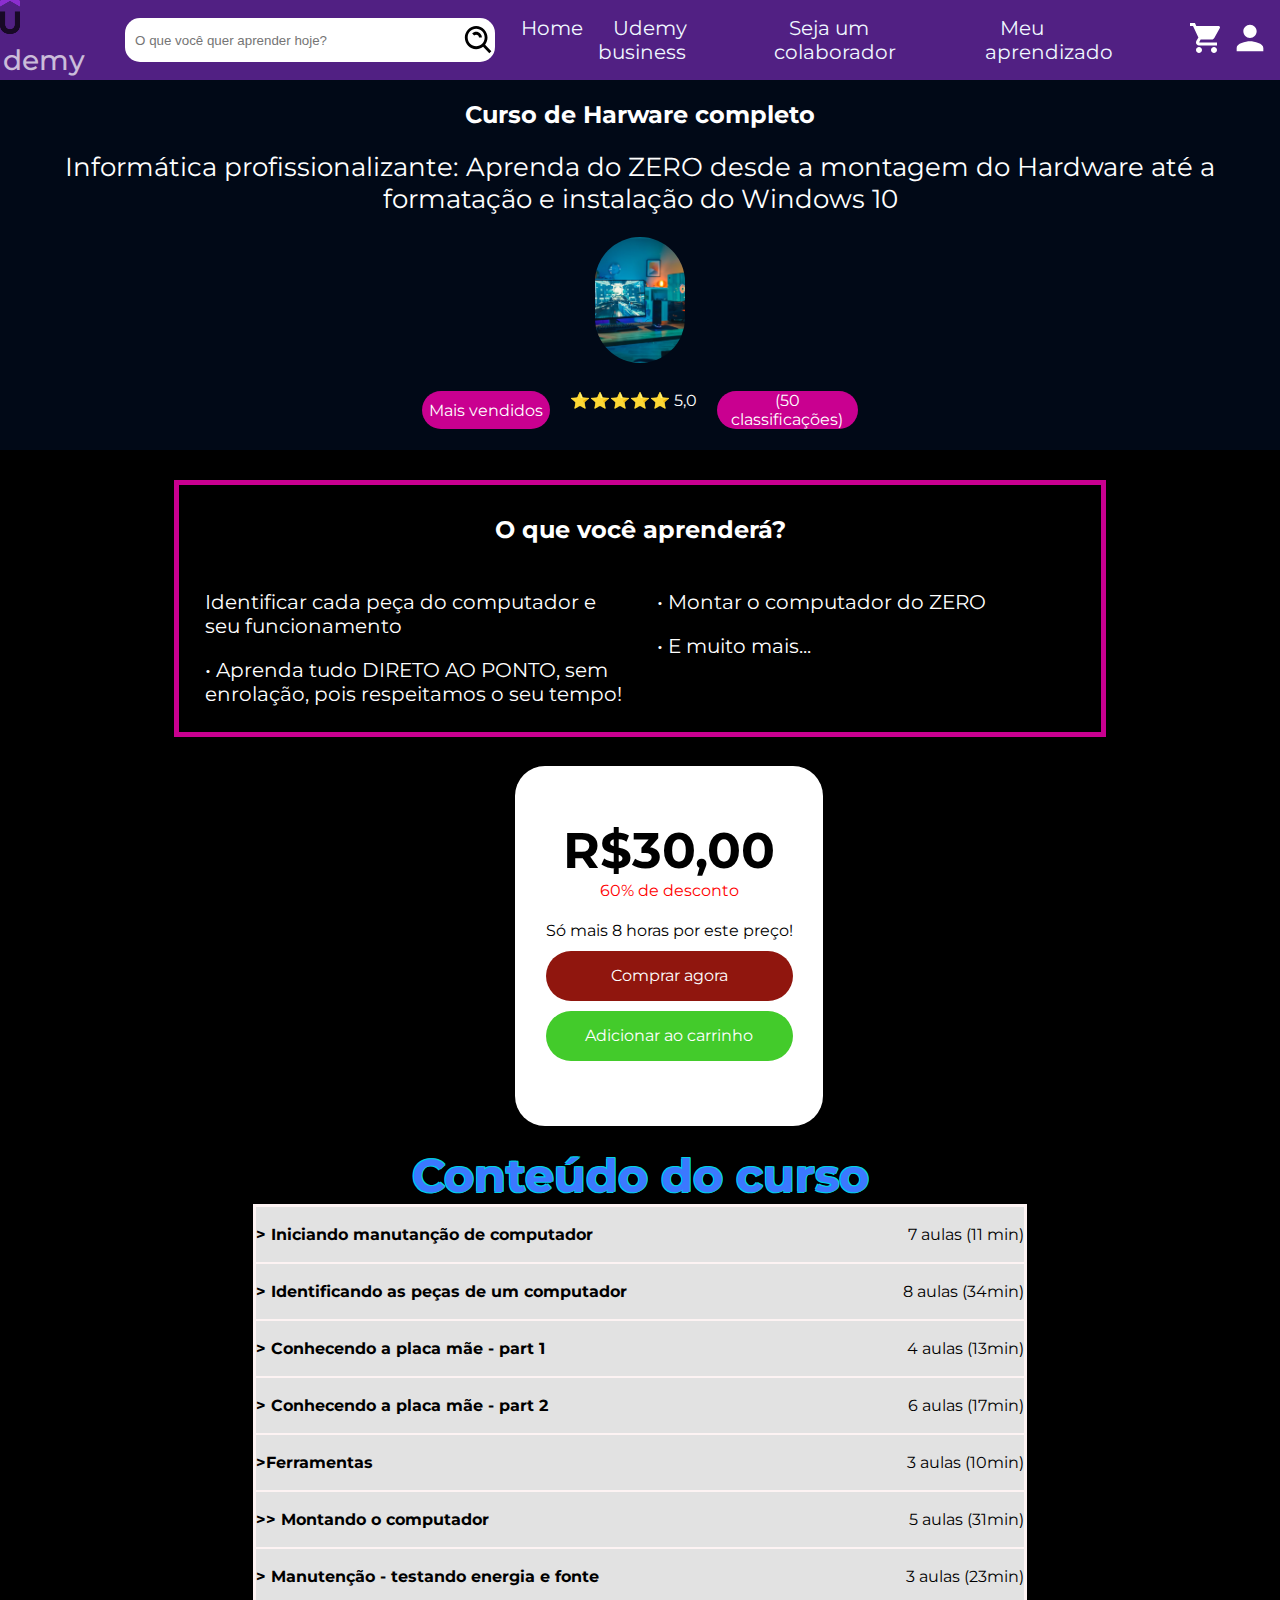
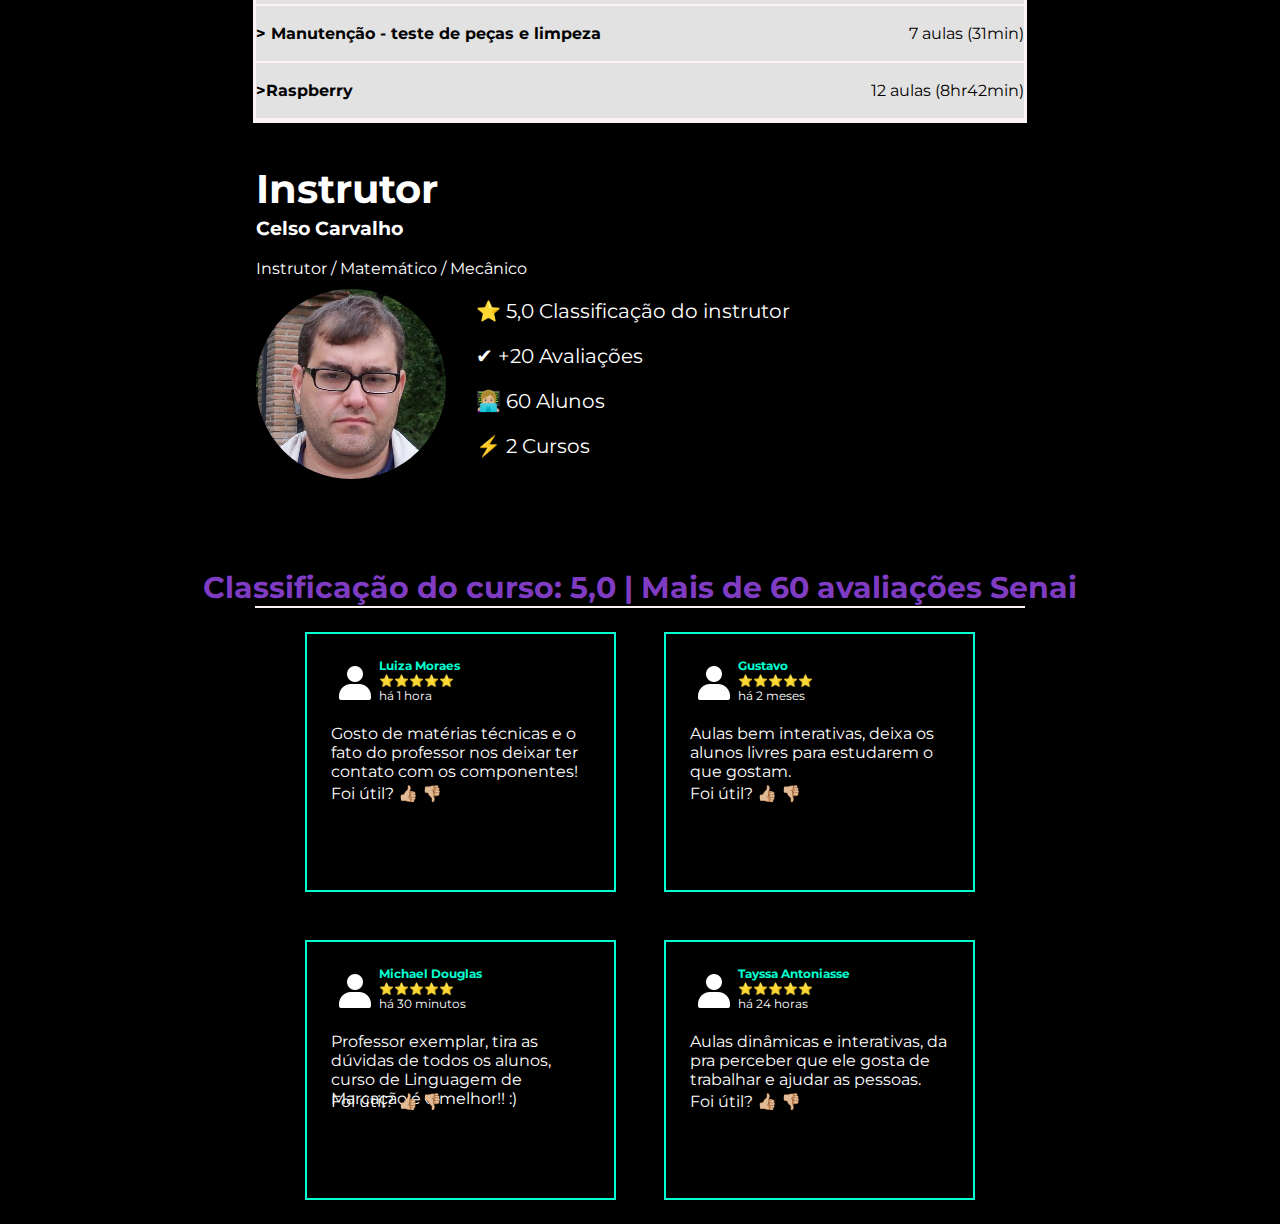
<file: Udemy (1)/cursoHardware.html>
<!DOCTYPE html>
<html lang="en">

<head>
    <meta charset="UTF-8">
    <meta http-equiv="X-UA-Compatible" content="IE=edge">
    <meta name="viewport" content="width=device-width, initial-scale=1.0">
    <link rel="stylesheet" href="./css/style.css">
    <link rel="stylesheet" href="./css/layoutCursos.css">
    <title>Hardware</title>
</head>

<body>
    <header>
        <nav>
            <div class="mobile">
                <div id="burguer">
                    <div></div>
                    <div></div>
                    <div></div>
                </div>
                <div id="menu-mobile">
                    <ul class="teste">
                        <li><a href="./index.html">Home</a></li>
                        <li><a href="">Produtos</a></li>
                        <li><a href="">Pedidos</a></li>
                        <li><a href="">Contato</a></li>
                    </ul>
                </div>
            </div>
            <div class="logo">
                <a href="./index.html"><img src="./img/pngwing.com (3).png" alt="">
                    <h3>demy</h3>
                </a>
            </div>
            <div class="text_logo">
                <a href=""></a>
            </div>
            <div class="barra_superior">
                <div class="pesquisa">
                    <input type="text" placeholder="O que você quer aprender hoje?">
                    <a href="#" class="lupa">
                        <svg width="34" height="35" viewBox="0 0 34 35" fill="none" xmlns="http://www.w3.org/2000/svg">
                            <path
                                d="M14.1667 26.25C16.6812 26.2495 19.1233 25.3829 21.1041 23.7883L27.3318 30.1992L29.3349 28.1371L23.1073 21.7262C24.6571 19.687 25.4994 17.1725 25.5 14.5833C25.5 8.15061 20.4156 2.91666 14.1667 2.91666C7.91776 2.91666 2.83334 8.15061 2.83334 14.5833C2.83334 21.016 7.91776 26.25 14.1667 26.25ZM14.1667 5.83332C18.8544 5.83332 22.6667 9.7577 22.6667 14.5833C22.6667 19.4089 18.8544 23.3333 14.1667 23.3333C9.47893 23.3333 5.66668 19.4089 5.66668 14.5833C5.66668 9.7577 9.47893 5.83332 14.1667 5.83332Z"
                                fill="black" />
                            <path
                                d="M16.167 12.5213C16.7039 13.0754 17 13.8075 17 14.5833H19.8333C19.8346 13.8169 19.6883 13.0578 19.4028 12.3499C19.1173 11.642 18.6984 10.9994 18.1702 10.4592C16.0253 8.25417 12.3066 8.25417 10.1632 10.4592L12.1635 12.5242C13.2402 11.4188 15.096 11.4217 16.167 12.5213Z"
                                fill="black" />
                        </svg>
                    </a>
                </div>
            </div>
            <ul>
                <li><a href="./index.html">Home</a></li>
                <li><a href="">Udemy business</a></li>
                <li><a href="">Seja um colaborador</a></li>
                <li><a href="">Meu aprendizado</a></li>
            </ul>
            <div class="icons">
                <div class="carrinho">
                    <a href="carrinho.html">
                        <svg viewBox="0 0 20 20" xmlns="http://www.w3.org/2000/svg">
                            <path
                                d="M6 16c-1.1 0-2 .9-2 2s.9 2 2 2 2-.9 2-2-.9-2-2-2ZM0 0v2h2l3.6 7.6L4.2 12c-.1.3-.2.7-.2 1 0 1.1.9 2 2 2h12v-2H6.4c-.1 0-.2-.1-.2-.2v-.1l.9-1.7h7.4c.8 0 1.4-.4 1.7-1l3.6-6.5c.2-.2.2-.3.2-.5 0-.6-.4-1-1-1H4.2l-.9-2H0Zm16 16c-1.1 0-2 .9-2 2s.9 2 2 2 2-.9 2-2-.9-2-2-2Z"
                                fill="#ffffff" fill-rule="evenodd" class="fill-000000"></path>
                        </svg>
                    </a>
                </div>
                <div class="usuario">
                    <a href="./pagUser.html">
                        <svg viewBox="0 0 48 48" xmlns="http://www.w3.org/2000/svg">
                            <path
                                d="M24 8c-4.42 0-8 3.58-8 8 0 4.41 3.58 8 8 8s8-3.59 8-8c0-4.42-3.58-8-8-8zm0 20c-5.33 0-16 2.67-16 8v4h32v-4c0-5.33-10.67-8-16-8z"
                                fill="#ffffff" class="fill-000000"></path>
                            <path d="M0 0h48v48H0z" fill="none"></path>
                        </svg>
                    </a>
                </div>
            </div>
        </nav>
    </header>
    <div class="container_apresentacao">
        <div class="fundo_java">
            <div class="informacoes">
                <div class="title">
                    <h2>Curso de Harware completo</h2>
                </div>
                <div class="texto_descritivo">Informática profissionalizante: Aprenda do ZERO desde a montagem do
                    Hardware até a formatação e instalação do Windows 10</div>
                <div class="Hardware"></div>
                <div class="avaliacoes">
                    <div class="maisvendidos">
                        Mais vendidos
                    </div>
                    <div class="stars">
                        ⭐⭐⭐⭐⭐ 5,0
                    </div>
                    <div class="classificacoes">
                        (50 classificações)
                    </div>
                </div>

            </div>
        </div>
    </div>
    <div class="container_descricao">
        <div class="topicos_aprendizado">
            <div class="title_aprendizado">
                <h2>O que você aprenderá?</h2>
            </div>
            <div class="textos">
                <ul class="Ul_1">
                    <li>
                        Identificar cada peça do computador e seu funcionamento
                    </li>
                    <li>
                        • Aprenda tudo DIRETO AO PONTO, sem enrolação, pois respeitamos o seu tempo!
                    </li>
                </ul>
                <ul class="Ul_2">
                    <li>
                        • Montar o computador do ZERO
                    </li>
                    <li>
                        • E muito mais...
                    </li>
                </ul>
            </div>
        </div>
    </div>
    <div class="container3">
        <div class="info_valor">
            <div class="textos_java">
                <div class="preco">
                    <h1 class="text_desc">R$30,00</h1>
                </div>
                <div class="porcentagem_desconto">
                    <div class="text_desc">
                        60% de desconto
                    </div>
                </div>
                <div class="time">
                    <div class="text_time">
                        Só mais 8 horas por este preço!
                    </div>
                </div>
                <div class="button_add">
                    <a href="./carrinho.html" onclick="comprarItem(5)">
                        <div class="text_add">
                            Comprar agora
                        </div>
                    </a>
                </div>
                <div class="button_comprarAgr">
                    <a href="./carrinho.html" onclick="comprarItem(5)">
                        <div class="text_comprar">
                            Adicionar ao carrinho
                        </div>
                    </a>
                </div>
            </div>
        </div>
    </div>
    <div class="container4">
        <div class="title_principal">
            <h1>Conteúdo do curso</h1>
        </div>
        <div class="videos">
            <div class="lista_videos">
                <ul class="list">
                    <li>
                        <b>> Iniciando manutanção de computador</b>
                        <div class="aulas">
                            7 aulas (11 min)
                        </div>
                    </li>
                    <div class="linha_horizontal"></div>
                    <li>
                        <b> > Identificando as peças de um computador </b>
                        <div class="aulas">
                            8 aulas (34min)
                        </div>
                    </li>
                    <div class="linha_horizontal"></div>
                    <li>
                        <b>> Conhecendo a placa mãe - part 1</b>
                        <div class="aulas">
                            4 aulas (13min)
                        </div>
                    </li>
                    <div class="linha_horizontal"></div>
                    <li>
                        <b>> Conhecendo a placa mãe - part 2</b>
                        <div class="aulas">
                            6 aulas (17min)
                        </div>
                    </li>
                    <div class="linha_horizontal"></div>
                    <li>
                        <b>>Ferramentas </b>
                        <div class="aulas">
                            3 aulas (10min)
                        </div>
                    </li>
                    <div class="linha_horizontal"></div>
                    <li>
                        <b>>> Montando o computador </b>
                        <div class="aulas">
                            5 aulas (31min)
                        </div>
                    </li>
                    <div class="linha_horizontal"></div>
                    <li>
                        <b>> Manutenção - testando energia e fonte</b>
                        <div class="aulas">
                            3 aulas (23min)
                        </div>
                    </li>
                    <div class="linha_horizontal"></div>
                    <li>
                        <b>> Manutenção - teste de peças e limpeza</b>
                        <div class="aulas">
                            7 aulas (31min)
                        </div>
                    </li>
                    <div class="linha_horizontal"></div>
                    <li>
                        <b>>Raspberry</b>
                        <div class="aulas">
                            12 aulas (8hr42min)
                        </div>
                    </li>
                    <div class="linha_horizontal"></div>
                </ul>
            </div>
        </div>
    </div>
    <div class="container5">
        <div class="info_instrutor">
            <div class="title_instrutor">
                <h1>Instrutor</h1>
            </div>
            <div class="nome">
                <h3>Celso Carvalho</h3>
            </div>
            <div class="cargo">
                <p>Instrutor / Matemático / Mecânico</p>
            </div>
            <div class="avaliacoes_professor">
                <div class="foto_professorC"></div>
                <div class="text_avaliacao">
                    <ul>
                        <li>
                            ⭐ 5,0 Classificação do instrutor
                        </li>
                        <li>
                            ✔ +20 Avaliações
                        </li>
                        <li>
                            👩🏼‍💻 60 Alunos
                        </li>
                        <li>
                            ⚡ 2 Cursos
                        </li>
                    </ul>
                </div>
            </div>
        </div>
    </div>
    <div class="container6">
        <div class="classificacao_do_curso">
            <h1>Classificação do curso: 5,0 | Mais de 60 avaliações Senai</h1>
        </div>
        <div class="alunos">
            <div class="linha_horizontal"></div>
            <div class="posts">
                <div class="post1">
                    <div class="opiniaoAlunos">
                        <div class="informacaoPrincipal">
                            <div class="fotoUser">
                                <img src="./img/Usuario.png" alt="">
                            </div>
                            <div class="nomeAluno">
                                <h1>
                                    Luiza Moraes
                                </h1>
                                <p>
                                    ⭐⭐⭐⭐⭐
                                </p>
                                <p>
                                    há 1 hora
                                </p>
                            </div>
                        </div>
                        <div class="opiniaoAluno">
                            <p>Gosto de matérias técnicas e o fato do professor nos deixar ter contato com os
                                componentes!</p>
                        </div>
                        <div class="utilidade">
                            <p>Foi útil? 👍🏼 👎🏼</p>
                        </div>
                    </div>
                </div>
                <div class="post2">
                    <div class="opiniaoAlunos">
                        <div class="informacaoPrincipal">
                            <div class="fotoUser">
                                <img src="./img/Usuario.png" alt="">
                            </div>
                            <div class="nomeAluno">
                                <h1>
                                    Gustavo
                                </h1>
                                <p>
                                    ⭐⭐⭐⭐⭐
                                </p>
                                <p>
                                    há 2 meses
                                </p>
                            </div>
                        </div>
                        <div class="opiniaoAluno">
                            <p>Aulas bem interativas, deixa os alunos livres para estudarem o que gostam.</p>
                        </div>
                        <div class="utilidade">
                            <p>Foi útil? 👍🏼 👎🏼</p>
                        </div>
                    </div>
                </div>
                <div class="post3">
                    <div class="opiniaoAlunos">
                        <div class="informacaoPrincipal">
                            <div class="fotoUser">
                                <img src="./img/Usuario.png" alt="">
                            </div>
                            <div class="nomeAluno">
                                <h1>
                                    Michael Douglas
                                </h1>
                                <p>
                                    ⭐⭐⭐⭐⭐
                                </p>
                                <p>
                                    há 30 minutos
                                </p>
                            </div>
                        </div>
                        <div class="opiniaoAluno">
                            <p>Professor exemplar, tira as dúvidas de todos os alunos, curso de Linguagem de Marcação é
                                o melhor!! :)</p>
                        </div>
                        <div class="utilidade">
                            <p>Foi útil? 👍🏼 👎🏼</p>
                        </div>
                    </div>
                </div>
                <div class="post4">
                    <div class="opiniaoAlunos">
                        <div class="informacaoPrincipal">
                            <div class="fotoUser">
                                <img src="./img/Usuario.png" alt="">
                            </div>
                            <div class="nomeAluno">
                                <h1>
                                    Tayssa Antoniasse
                                </h1>
                                <p>
                                    ⭐⭐⭐⭐⭐
                                </p>
                                <p>
                                    há 24 horas
                                </p>
                            </div>
                        </div>
                        <div class="opiniaoAluno">
                            <p>
                                Aulas dinâmicas e interativas, da pra perceber que ele gosta de trabalhar e ajudar as
                                pessoas.
                            </p>
                        </div>
                        <div class="utilidade">
                            <p>Foi útil? 👍🏼 👎🏼</p>
                        </div>
                    </div>
                </div>
            </div>
        </div>
        </div>
    </div>
    <script src="./menu.js"></script>7
    <script src="./carrinho.js"></script>
</body>

</html>
</file>
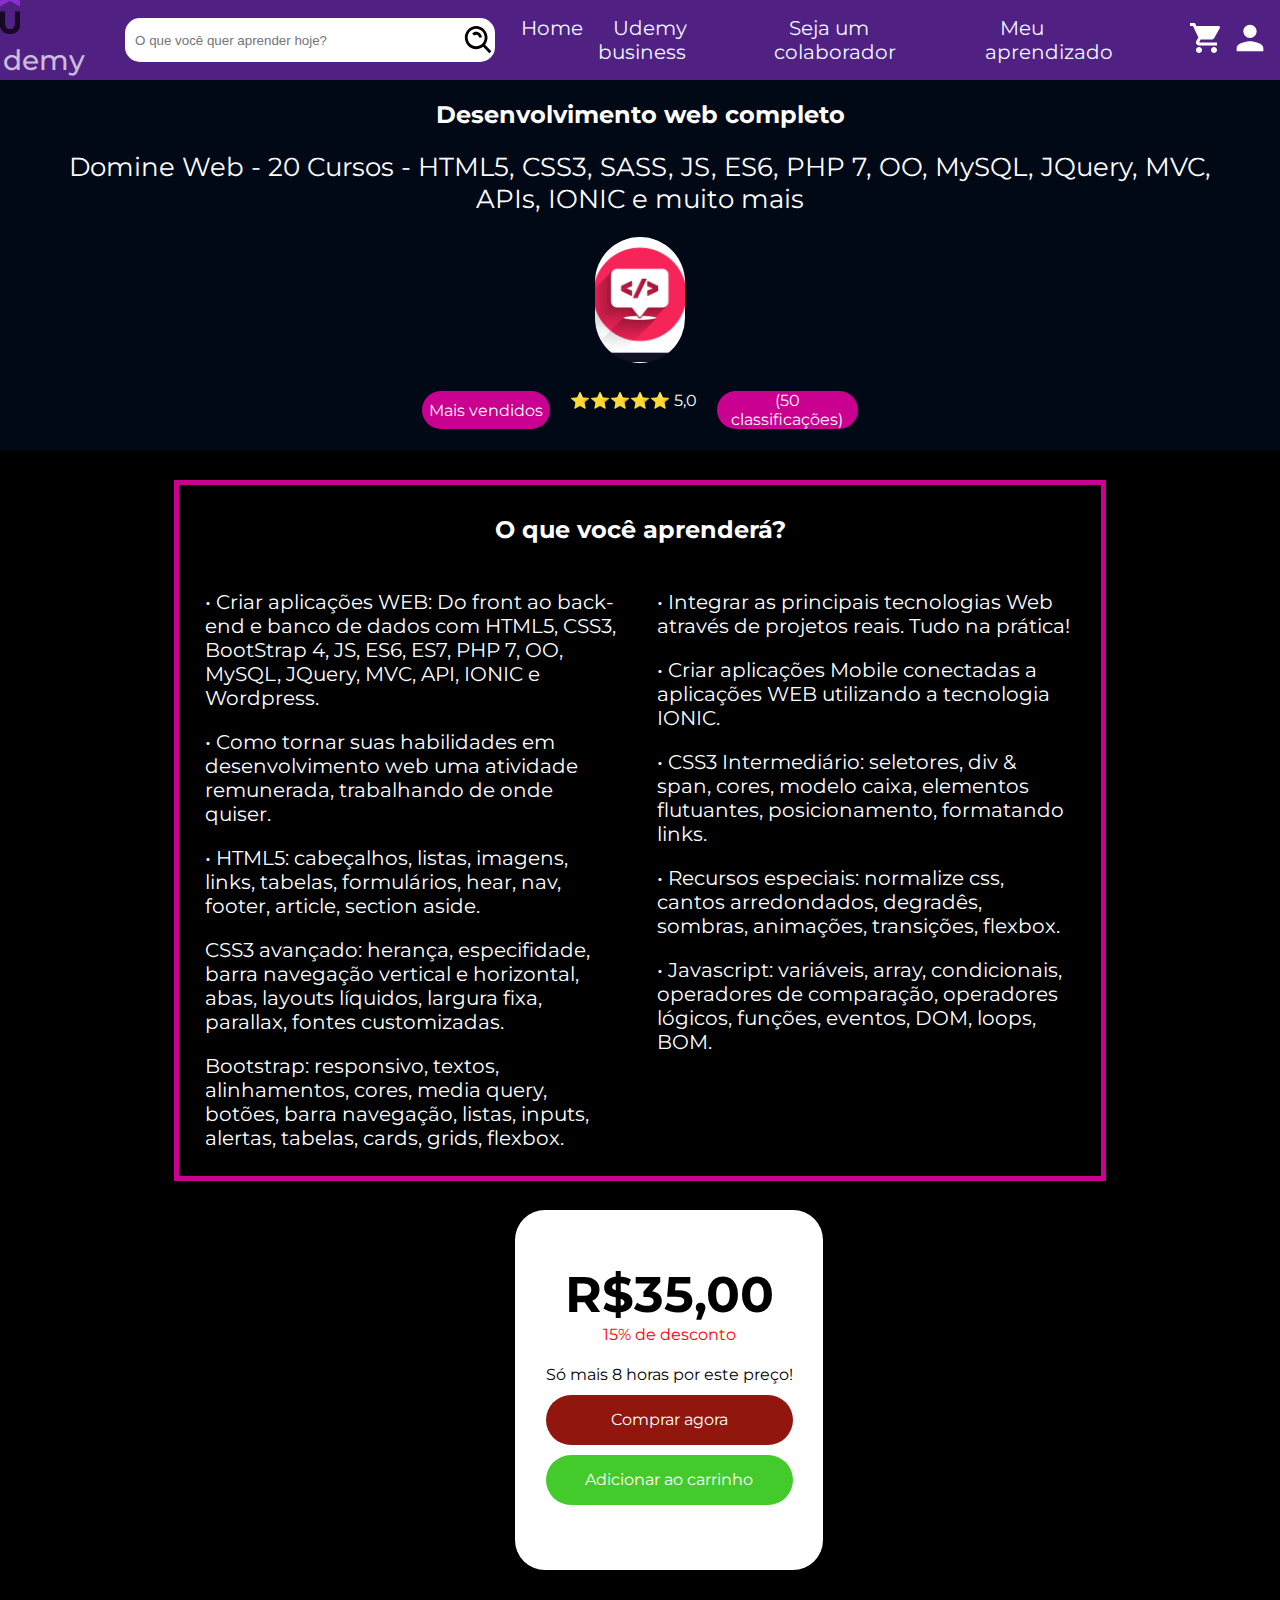
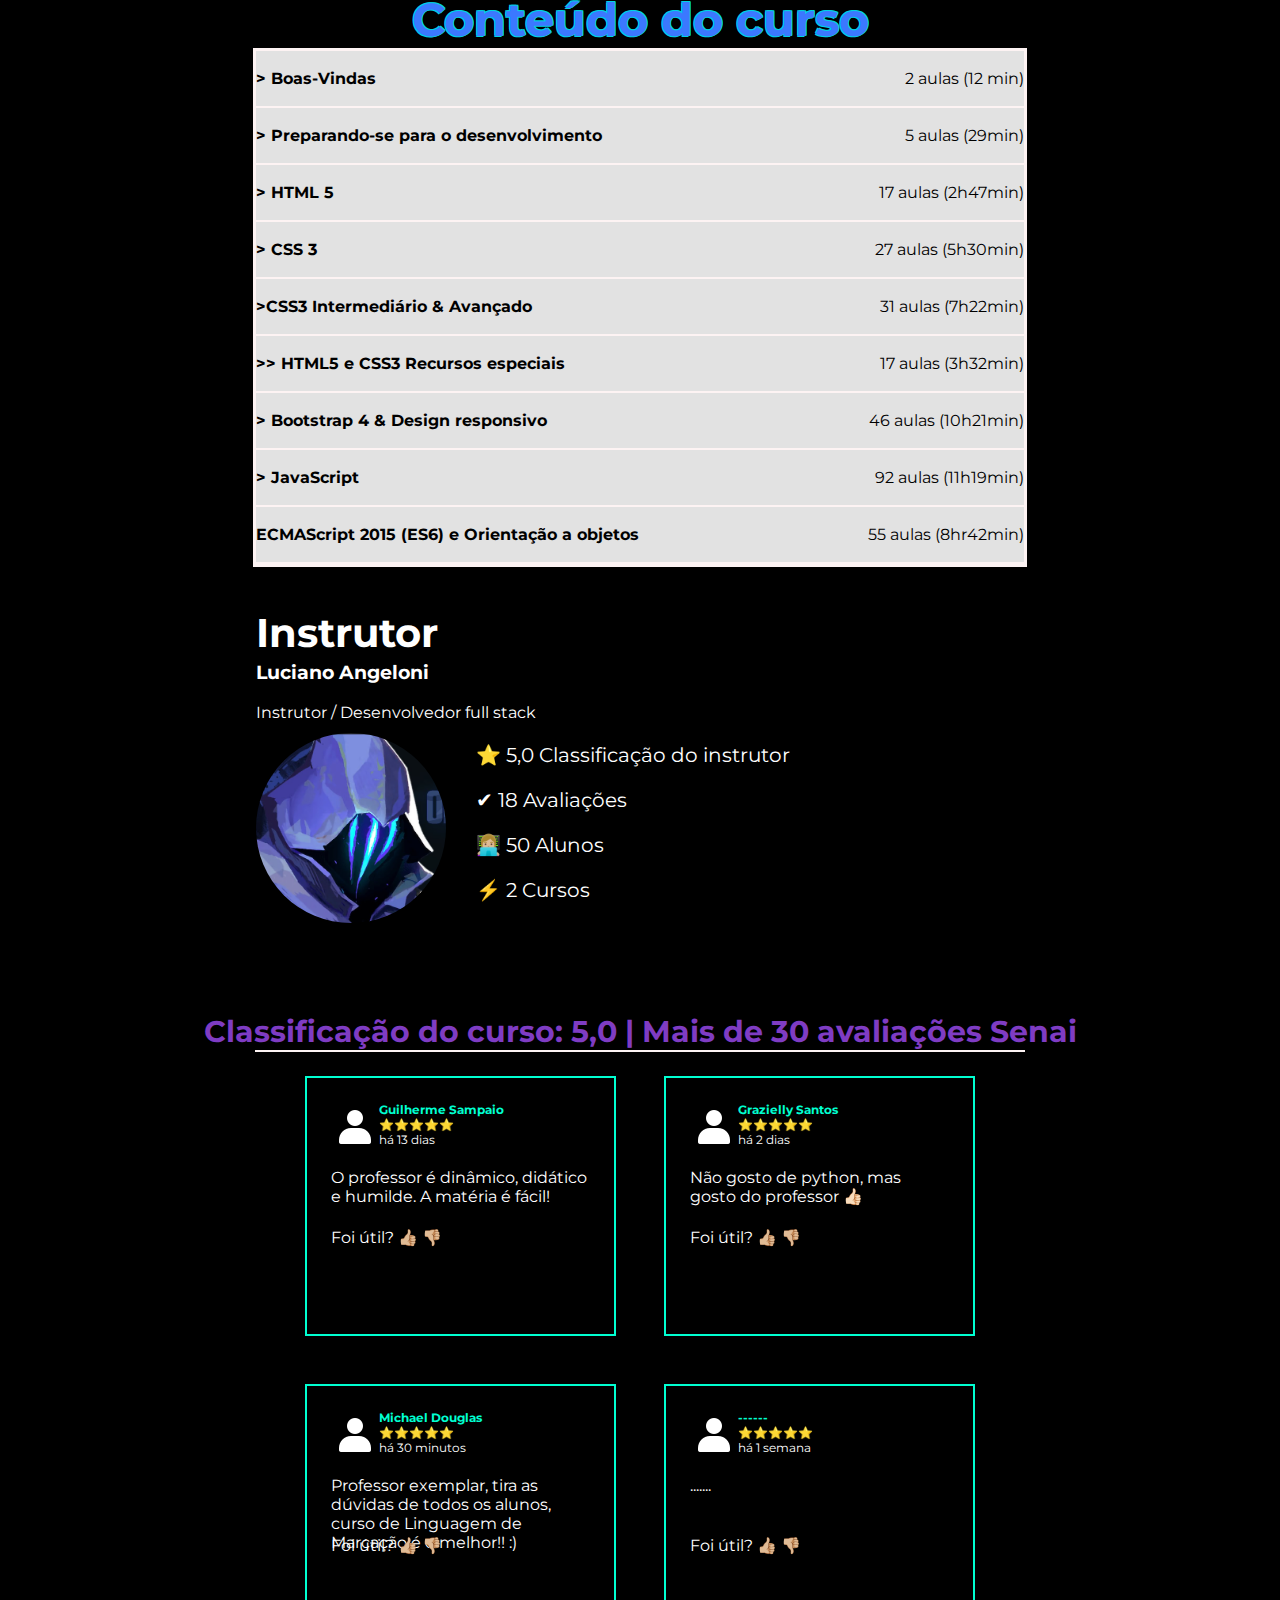
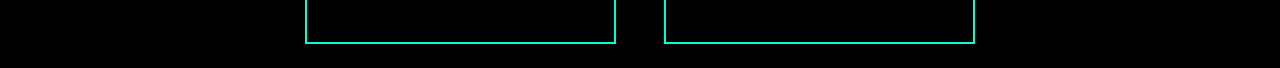
<file: Udemy (1)/cursoHTML.html>
<!DOCTYPE html>
<html lang="en">

<head>
    <meta charset="UTF-8">
    <meta http-equiv="X-UA-Compatible" content="IE=edge">
    <meta name="viewport" content="width=device-width, initial-scale=1.0">
    <link rel="stylesheet" href="./css/style.css">
    <link rel="stylesheet" href="./css/layoutCursos.css">
    <link rel="stylesheet" href="./css/layoutCursos.css">
    <title>Front-end</title>
</head>

<body>
    <header>
        <nav>
            <div class="mobile">
                <div id="burguer">
                    <div></div>
                    <div></div>
                    <div></div>
                </div>
                <div id="menu-mobile">
                    <ul class="teste">
                        <li><a href="./index.html">Home</a></li>
                        <li><a href="">Produtos</a></li>
                        <li><a href="">Pedidos</a></li>
                        <li><a href="">Contato</a></li>
                    </ul>
                </div>
            </div>
            <div class="logo">
                <a href="./index.html"><img src="./img/pngwing.com (3).png" alt="">
                    <h3>demy</h3>
                </a>
            </div>
            <div class="text_logo">
                <a href=""></a>
            </div>
            <div class="barra_superior">
                <div class="pesquisa">
                    <input type="text" placeholder="O que você quer aprender hoje?">
                    <a href="#" class="lupa">
                        <svg width="34" height="35" viewBox="0 0 34 35" fill="none" xmlns="http://www.w3.org/2000/svg">
                            <path
                                d="M14.1667 26.25C16.6812 26.2495 19.1233 25.3829 21.1041 23.7883L27.3318 30.1992L29.3349 28.1371L23.1073 21.7262C24.6571 19.687 25.4994 17.1725 25.5 14.5833C25.5 8.15061 20.4156 2.91666 14.1667 2.91666C7.91776 2.91666 2.83334 8.15061 2.83334 14.5833C2.83334 21.016 7.91776 26.25 14.1667 26.25ZM14.1667 5.83332C18.8544 5.83332 22.6667 9.7577 22.6667 14.5833C22.6667 19.4089 18.8544 23.3333 14.1667 23.3333C9.47893 23.3333 5.66668 19.4089 5.66668 14.5833C5.66668 9.7577 9.47893 5.83332 14.1667 5.83332Z"
                                fill="black" />
                            <path
                                d="M16.167 12.5213C16.7039 13.0754 17 13.8075 17 14.5833H19.8333C19.8346 13.8169 19.6883 13.0578 19.4028 12.3499C19.1173 11.642 18.6984 10.9994 18.1702 10.4592C16.0253 8.25417 12.3066 8.25417 10.1632 10.4592L12.1635 12.5242C13.2402 11.4188 15.096 11.4217 16.167 12.5213Z"
                                fill="black" />
                        </svg>
                    </a>
                </div>
            </div>
            <ul>
                <li><a href="./index.html">Home</a></li>
                <li><a href="">Udemy business</a></li>
                <li><a href="">Seja um colaborador</a></li>
                <li><a href="">Meu aprendizado</a></li>
            </ul>
            <div class="icons">
                <div class="carrinho">
                    <a href="carrinho.html">
                        <svg viewBox="0 0 20 20" xmlns="http://www.w3.org/2000/svg">
                            <path
                                d="M6 16c-1.1 0-2 .9-2 2s.9 2 2 2 2-.9 2-2-.9-2-2-2ZM0 0v2h2l3.6 7.6L4.2 12c-.1.3-.2.7-.2 1 0 1.1.9 2 2 2h12v-2H6.4c-.1 0-.2-.1-.2-.2v-.1l.9-1.7h7.4c.8 0 1.4-.4 1.7-1l3.6-6.5c.2-.2.2-.3.2-.5 0-.6-.4-1-1-1H4.2l-.9-2H0Zm16 16c-1.1 0-2 .9-2 2s.9 2 2 2 2-.9 2-2-.9-2-2-2Z"
                                fill="#ffffff" fill-rule="evenodd" class="fill-000000"></path>
                        </svg>
                    </a>
                </div>
                <div class="usuario">
                    <a href="./pagUser.html">
                        <svg viewBox="0 0 48 48" xmlns="http://www.w3.org/2000/svg">
                            <path
                                d="M24 8c-4.42 0-8 3.58-8 8 0 4.41 3.58 8 8 8s8-3.59 8-8c0-4.42-3.58-8-8-8zm0 20c-5.33 0-16 2.67-16 8v4h32v-4c0-5.33-10.67-8-16-8z"
                                fill="#ffffff" class="fill-000000"></path>
                            <path d="M0 0h48v48H0z" fill="none"></path>
                        </svg>
                    </a>
                </div>
            </div>
        </nav>
    </header>
    <div class="container_apresentacao">
        <div class="fundo_java">
            <div class="informacoes">
                <div class="title">
                    <h2>Desenvolvimento web completo</h2>
                </div>
                <div class="texto_descritivo">Domine Web - 20 Cursos - HTML5, CSS3, SASS, JS, ES6, PHP 7, OO, MySQL,
                    JQuery, MVC, APIs, IONIC e muito mais</div>
                <div class="HTML"></div>
                <div class="avaliacoes">
                    <div class="maisvendidos">
                        Mais vendidos
                    </div>
                    <div class="stars">
                        ⭐⭐⭐⭐⭐ 5,0
                    </div>
                    <div class="classificacoes">
                        (50 classificações)
                    </div>
                </div>

            </div>
        </div>
    </div>
    <div class="container_descricao">
        <div class="topicos_aprendizado">
            <div class="title_aprendizado">
                <h2>O que você aprenderá?</h2>
            </div>
            <div class="textos">
                <ul class="Ul_1">
                    <li>
                        • Criar aplicações WEB: Do front ao back-end e banco de dados com HTML5, CSS3, BootStrap 4, JS,
                        ES6, ES7, PHP 7, OO, MySQL, JQuery, MVC, API, IONIC e Wordpress.
                    </li>
                    <li>
                        • Como tornar suas habilidades em desenvolvimento web uma atividade remunerada, trabalhando de
                        onde quiser.
                    </li>
                    <li>
                        • HTML5: cabeçalhos, listas, imagens, links, tabelas, formulários, hear, nav, footer, article,
                        section aside.
                    </li>
                    <li>
                        CSS3 avançado: herança, especifidade, barra navegação vertical e horizontal, abas, layouts
                        líquidos, largura fixa, parallax, fontes customizadas.
                    </li>
                    <li>
                        Bootstrap: responsivo, textos, alinhamentos, cores, media query, botões, barra navegação,
                        listas, inputs, alertas, tabelas, cards, grids, flexbox.
                    </li>
                </ul>
                <ul class="Ul_2">
                    <li>
                        • Integrar as principais tecnologias Web através de projetos reais. Tudo na prática!
                    </li>
                    <li>
                        • Criar aplicações Mobile conectadas a aplicações WEB utilizando a tecnologia IONIC.
                    </li>
                    <li>
                        • CSS3 Intermediário: seletores, div & span, cores, modelo caixa, elementos flutuantes,
                        posicionamento, formatando links.
                    </li>
                    <li>
                        • Recursos especiais: normalize css, cantos arredondados, degradês, sombras, animações,
                        transições, flexbox.
                    </li>
                    <li>
                        • Javascript: variáveis, array, condicionais, operadores de comparação, operadores lógicos,
                        funções, eventos, DOM, loops, BOM.
                    </li>
                </ul>
            </div>
        </div>
    </div>
    <div class="container3">
        <div class="info_valor">
            <div class="textos_java">
                <div class="preco">
                    <h1 class="text_desc">R$35,00</h1>
                </div>
                <div class="porcentagem_desconto">
                    <div class="text_desc">
                        15% de desconto
                    </div>
                </div>
                <div class="time">
                    <div class="text_time">
                        Só mais 8 horas por este preço!
                    </div>
                </div>
                <div class="button_add">
                    <a href="./carrinho.html" onclick="comprarItem(3)">
                        <div class="text_add">
                            Comprar agora
                        </div>
                    </a>
                </div>
                <div class="button_comprarAgr">
                    <a href="./carrinho.html" onclick="comprarItem(3)">
                        <div class="text_comprar">
                            Adicionar ao carrinho
                        </div>
                    </a>
                </div>
            </div>
        </div>
    </div>
    <div class="container4">
        <div class="title_principal">
            <h1>Conteúdo do curso</h1>
        </div>
        <div class="videos">
            <div class="lista_videos">
                <ul class="list">
                    <li>
                        <b>> Boas-Vindas</b>
                        <div class="aulas">
                            2 aulas (12 min)
                        </div>
                    </li>
                    <div class="linha_horizontal"></div>
                    <li>
                        <b> > Preparando-se para o desenvolvimento </b>
                        <div class="aulas">
                            5 aulas (29min)
                        </div>
                    </li>
                    <div class="linha_horizontal"></div>
                    <li>
                        <b>> HTML 5</b>
                        <div class="aulas">
                            17 aulas (2h47min)
                        </div>
                    </li>
                    <div class="linha_horizontal"></div>
                    <li>
                        <b>> CSS 3</b>
                        <div class="aulas">
                            27 aulas (5h30min)
                        </div>
                    </li>
                    <div class="linha_horizontal"></div>
                    <li>
                        <b>>CSS3 Intermediário & Avançado </b>
                        <div class="aulas">
                            31 aulas (7h22min)
                        </div>
                    </li>
                    <div class="linha_horizontal"></div>
                    <li>
                        <b>>> HTML5 e CSS3 Recursos especiais </b>
                        <div class="aulas">
                            17 aulas (3h32min)
                        </div>
                    </li>
                    <div class="linha_horizontal"></div>
                    <li>
                        <b>> Bootstrap 4 & Design responsivo</b>
                        <div class="aulas">
                            46 aulas (10h21min)
                        </div>
                    </li>
                    <div class="linha_horizontal"></div>
                    <li>
                        <b>> JavaScript </b>
                        <div class="aulas">
                            92 aulas (11h19min)
                        </div>
                    </li>
                    <div class="linha_horizontal"></div>
                    <li>
                        <b>ECMAScript 2015 (ES6) e Orientação a objetos</b>
                        <div class="aulas">
                            55 aulas (8hr42min)
                        </div>
                    </li>
                    <div class="linha_horizontal"></div>
                </ul>
            </div>
        </div>
    </div>
    <div class="container5">
        <div class="info_instrutor">
            <div class="title_instrutor">
                <h1>Instrutor</h1>
            </div>
            <div class="nome">
                <h3>Luciano Angeloni</h3>
            </div>
            <div class="cargo">
                <p>Instrutor / Desenvolvedor full stack</p>
            </div>
            <div class="avaliacoes_professor">
                <div class="foto_professorL"></div>
                <div class="text_avaliacao">
                    <ul>
                        <li>
                            ⭐ 5,0 Classificação do instrutor
                        </li>
                        <li>
                            ✔ 18 Avaliações
                        </li>
                        <li>
                            👩🏼‍💻 50 Alunos
                        </li>
                        <li>
                            ⚡ 2 Cursos
                        </li>
                    </ul>
                </div>
            </div>
        </div>
    </div>
    <div class="container6">
        <div class="classificacao_do_curso">
            <h1>Classificação do curso: 5,0 | Mais de 30 avaliações Senai</h1>
        </div>
        <div class="alunos">
            <div class="linha_horizontal"></div>
            <div class="posts">
                <div class="post1">
                    <div class="opiniaoAlunos">
                        <div class="informacaoPrincipal">
                            <div class="fotoUser">
                                <img src="./img/Usuario.png" alt="">
                            </div>
                            <div class="nomeAluno">
                                <h1>
                                    Guilherme Sampaio
                                </h1>
                                <p>
                                    ⭐⭐⭐⭐⭐
                                </p>
                                <p>
                                    há 13 dias
                                </p>
                            </div>
                        </div>
                        <div class="opiniaoAluno">
                            <p>O professor é dinâmico, didático e humilde. A matéria é fácil!</p>
                        </div>
                        <div class="utilidade">
                            <p>Foi útil? 👍🏼 👎🏼</p>
                        </div>
                    </div>
                </div>
                <div class="post2">
                    <div class="opiniaoAlunos">
                        <div class="informacaoPrincipal">
                            <div class="fotoUser">
                                <img src="./img/Usuario.png" alt="">
                            </div>
                            <div class="nomeAluno">
                                <h1>
                                    Grazielly Santos
                                </h1>
                                <p>
                                    ⭐⭐⭐⭐⭐
                                </p>
                                <p>
                                    há 2 dias
                                </p>
                            </div>
                        </div>
                        <div class="opiniaoAluno">
                            <p>Não gosto de python, mas gosto do professor 👍🏻</p>
                        </div>
                        <div class="utilidade">
                            <p>Foi útil? 👍🏼 👎🏼</p>
                        </div>
                    </div>
                </div>
                <div class="post3">
                    <div class="opiniaoAlunos">
                        <div class="informacaoPrincipal">
                            <div class="fotoUser">
                                <img src="./img/Usuario.png" alt="">
                            </div>
                            <div class="nomeAluno">
                                <h1>
                                    Michael Douglas
                                </h1>
                                <p>
                                    ⭐⭐⭐⭐⭐
                                </p>
                                <p>
                                    há 30 minutos
                                </p>
                            </div>
                        </div>
                        <div class="opiniaoAluno">
                            <p>Professor exemplar, tira as dúvidas de todos os alunos, curso de Linguagem de Marcação é
                                o melhor!! :)</p>
                        </div>
                        <div class="utilidade">
                            <p>Foi útil? 👍🏼 👎🏼</p>
                        </div>
                    </div>
                </div>
                <div class="post4">
                    <div class="opiniaoAlunos">
                        <div class="informacaoPrincipal">
                            <div class="fotoUser">
                                <img src="./img/Usuario.png" alt="">
                            </div>
                            <div class="nomeAluno">
                                <h1>
                                    ------
                                </h1>
                                <p>
                                    ⭐⭐⭐⭐⭐
                                </p>
                                <p>
                                    há 1 semana
                                </p>
                            </div>
                        </div>
                        <div class="opiniaoAluno">
                            <p>.......
                                <br>
                            </p>
                        </div>
                        <div class="utilidade">
                            <p>Foi útil? 👍🏼 👎🏼</p>
                        </div>
                    </div>
                </div>
            </div>
        </div>
    </div>


    <script src="./menu.js"></script>7
    <script src="./carrinho.js"></script>
</body>

</html>
</file>
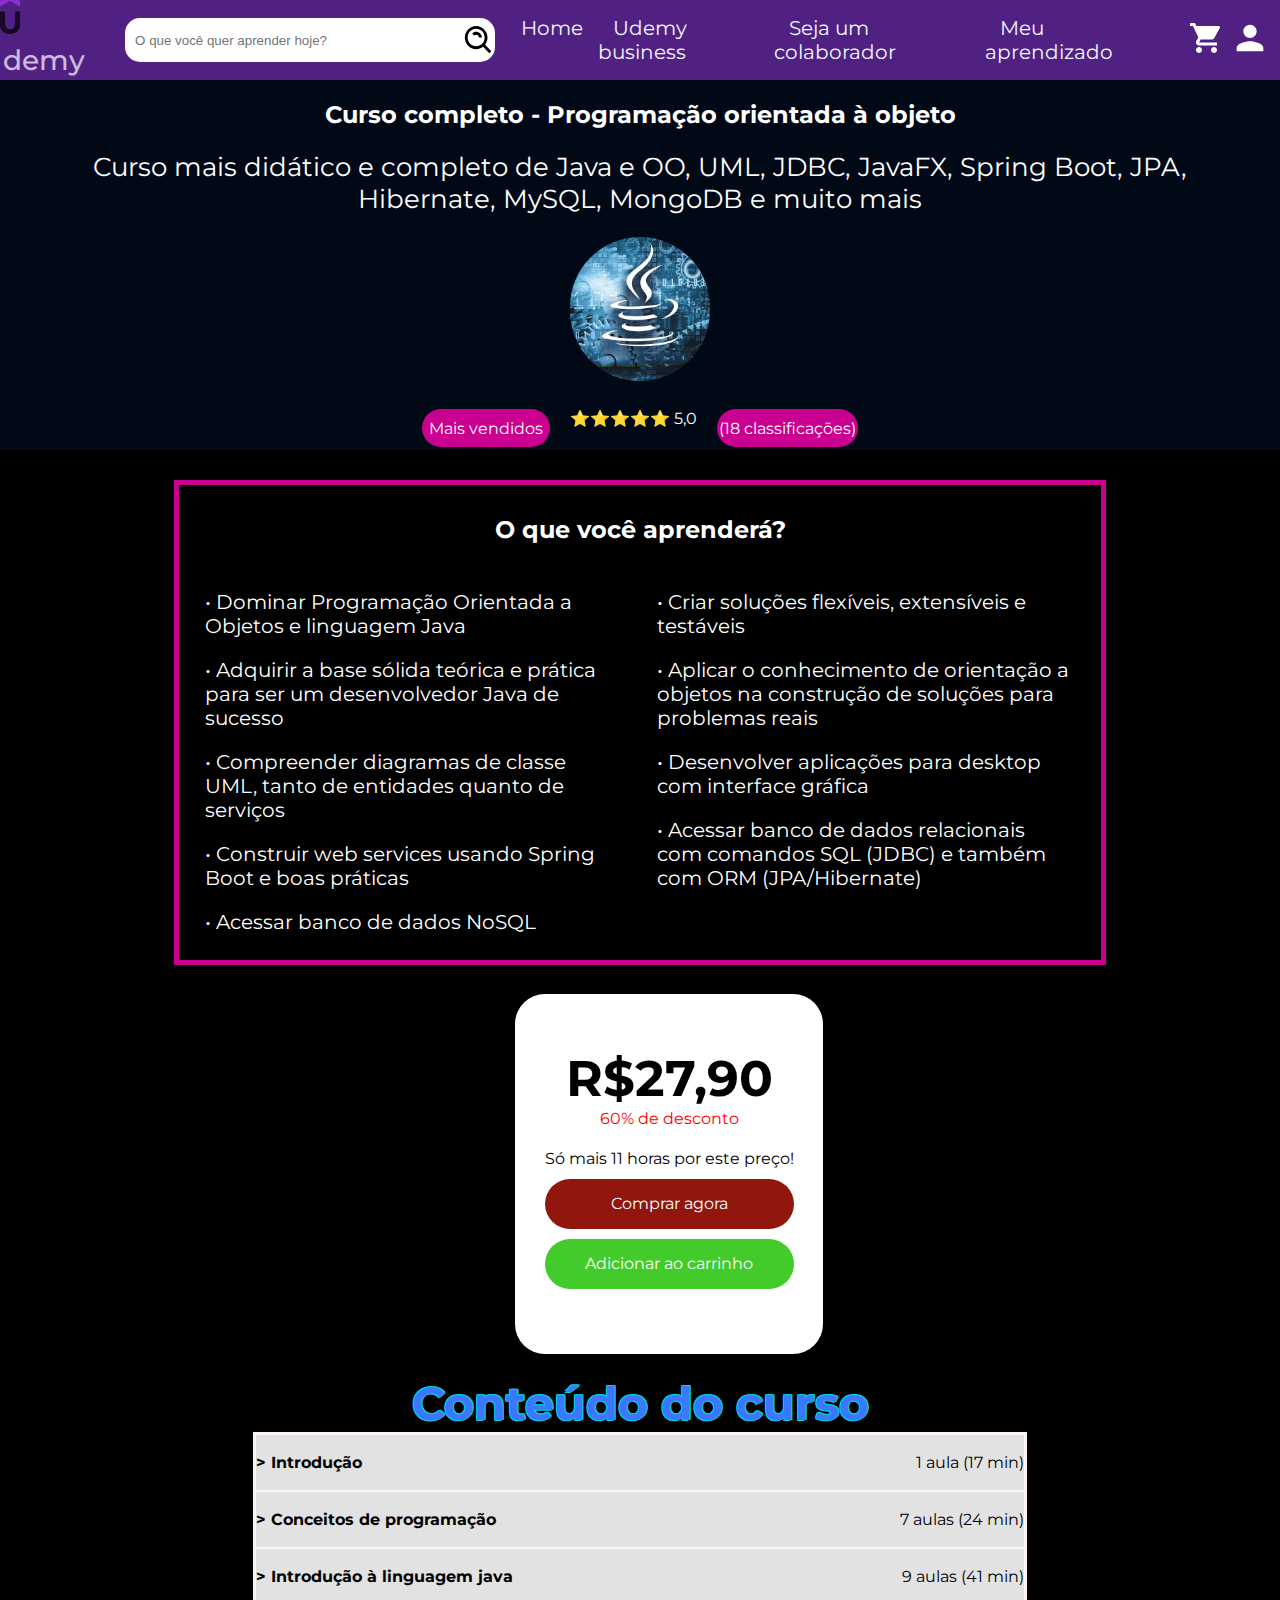
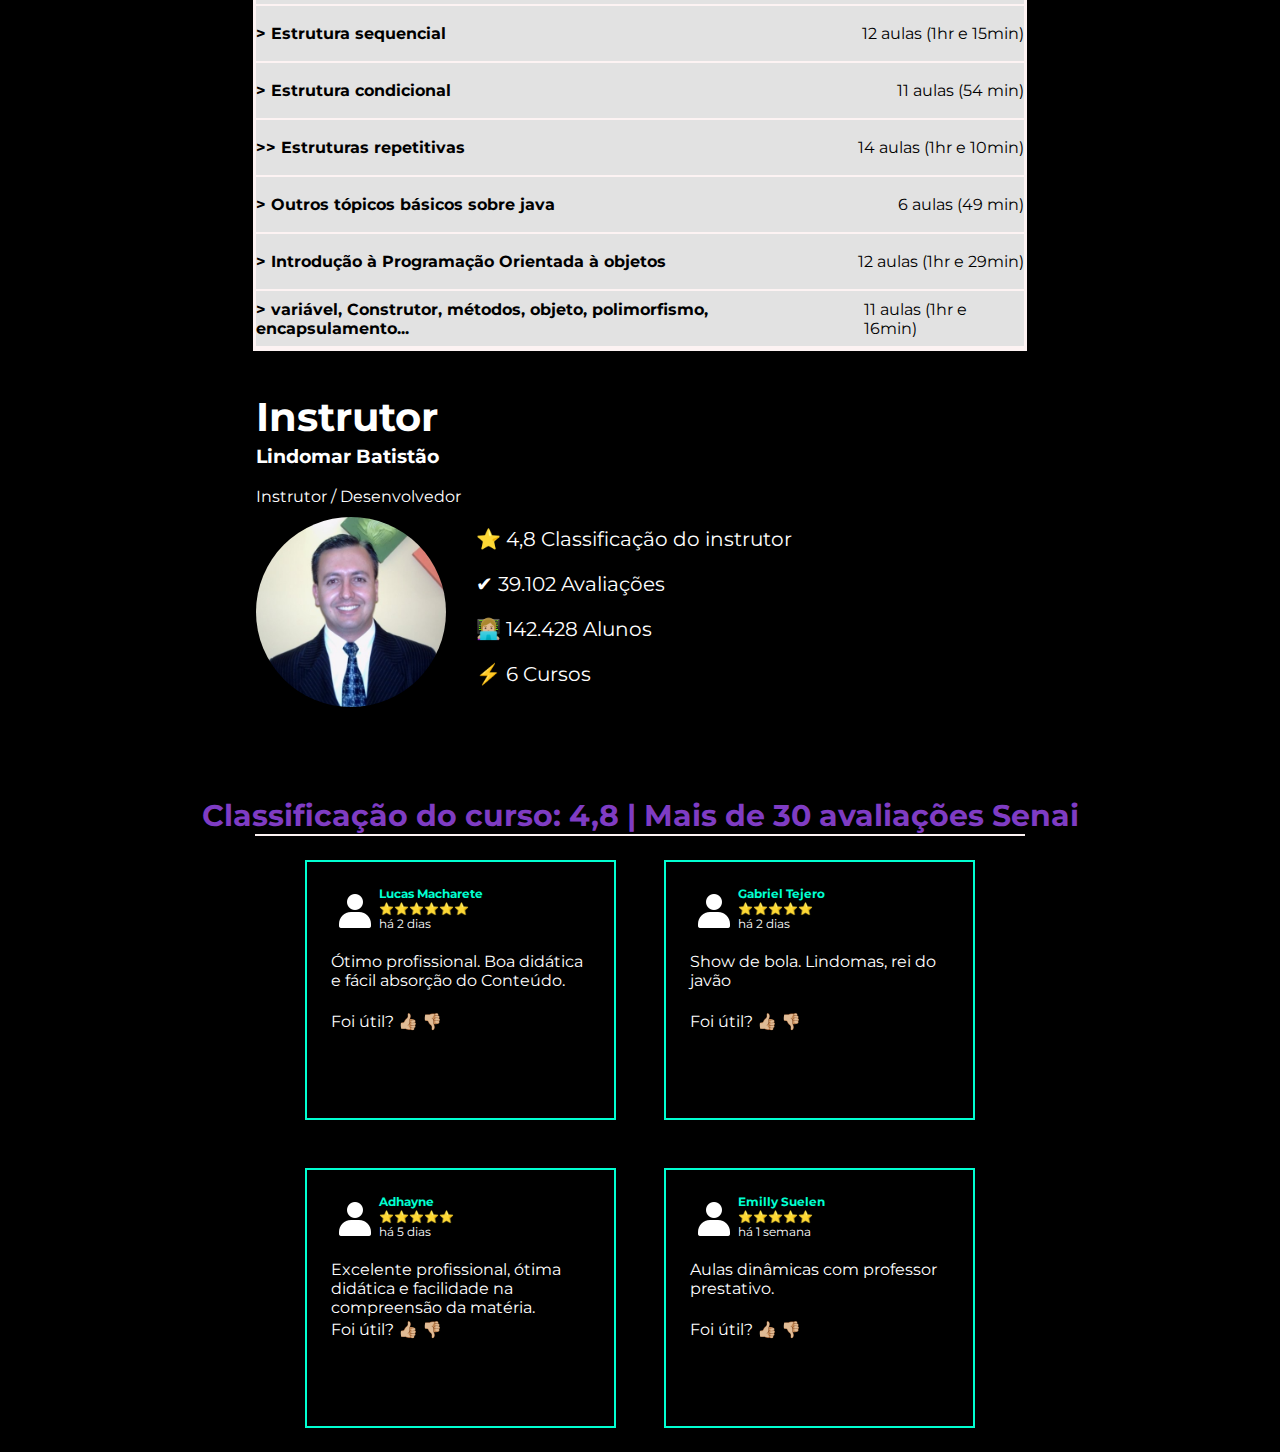
<file: Udemy (1)/cursojava.html>
<!DOCTYPE html>
<html lang="en">

<head>
    <meta charset="UTF-8">
    <meta http-equiv="X-UA-Compatible" content="IE=edge">
    <meta name="viewport" content="width=device-width, initial-scale=1.0">
    <link rel="stylesheet" href="./css/style.css">
    <link rel="stylesheet" href="./css/layoutCursos.css">
    <title>Java</title>
</head>

<body>


    <header>
        <nav>
            <div class="mobile">
                <div id="burguer">
                    <div></div>
                    <div></div>
                    <div></div>
                </div>
                <div id="menu-mobile">
                    <ul class="teste">
                        <li><a href="./index.html">Home</a></li>
                        <li><a href="">Produtos</a></li>
                        <li><a href="">Pedidos</a></li>
                        <li><a href="">Contato</a></li>
                    </ul>
                </div>
            </div>
            <div class="logo">
                <a href="./index.html"><img src="./img/pngwing.com (3).png" alt="">
                    <h3>demy</h3>
                </a>
            </div>
            <div class="text_logo">
                <a href=""></a>
            </div>
            <div class="barra_superior">
                <div class="pesquisa">
                    <input type="text" placeholder="O que você quer aprender hoje?">
                    <a href="#" class="lupa">
                        <svg width="34" height="35" viewBox="0 0 34 35" fill="none" xmlns="http://www.w3.org/2000/svg">
                            <path
                                d="M14.1667 26.25C16.6812 26.2495 19.1233 25.3829 21.1041 23.7883L27.3318 30.1992L29.3349 28.1371L23.1073 21.7262C24.6571 19.687 25.4994 17.1725 25.5 14.5833C25.5 8.15061 20.4156 2.91666 14.1667 2.91666C7.91776 2.91666 2.83334 8.15061 2.83334 14.5833C2.83334 21.016 7.91776 26.25 14.1667 26.25ZM14.1667 5.83332C18.8544 5.83332 22.6667 9.7577 22.6667 14.5833C22.6667 19.4089 18.8544 23.3333 14.1667 23.3333C9.47893 23.3333 5.66668 19.4089 5.66668 14.5833C5.66668 9.7577 9.47893 5.83332 14.1667 5.83332Z"
                                fill="black" />
                            <path
                                d="M16.167 12.5213C16.7039 13.0754 17 13.8075 17 14.5833H19.8333C19.8346 13.8169 19.6883 13.0578 19.4028 12.3499C19.1173 11.642 18.6984 10.9994 18.1702 10.4592C16.0253 8.25417 12.3066 8.25417 10.1632 10.4592L12.1635 12.5242C13.2402 11.4188 15.096 11.4217 16.167 12.5213Z"
                                fill="black" />
                        </svg>
                    </a>
                </div>
            </div>
            <ul>
                <li><a href="./index.html">Home</a></li>
                <li><a href="">Udemy business</a></li>
                <li><a href="">Seja um colaborador</a></li>
                <li><a href="">Meu aprendizado</a></li>
            </ul>
            <div class="icons">
                <div class="carrinho">
                    <a href="carrinho.html">
                        <svg viewBox="0 0 20 20" xmlns="http://www.w3.org/2000/svg">
                            <path
                                d="M6 16c-1.1 0-2 .9-2 2s.9 2 2 2 2-.9 2-2-.9-2-2-2ZM0 0v2h2l3.6 7.6L4.2 12c-.1.3-.2.7-.2 1 0 1.1.9 2 2 2h12v-2H6.4c-.1 0-.2-.1-.2-.2v-.1l.9-1.7h7.4c.8 0 1.4-.4 1.7-1l3.6-6.5c.2-.2.2-.3.2-.5 0-.6-.4-1-1-1H4.2l-.9-2H0Zm16 16c-1.1 0-2 .9-2 2s.9 2 2 2 2-.9 2-2-.9-2-2-2Z"
                                fill="#ffffff" fill-rule="evenodd" class="fill-000000"></path>
                        </svg>
                    </a>
                </div>
                <div class="usuario">
                    <a href="./pagUser.html">
                        <svg viewBox="0 0 48 48" xmlns="http://www.w3.org/2000/svg">
                            <path
                                d="M24 8c-4.42 0-8 3.58-8 8 0 4.41 3.58 8 8 8s8-3.59 8-8c0-4.42-3.58-8-8-8zm0 20c-5.33 0-16 2.67-16 8v4h32v-4c0-5.33-10.67-8-16-8z"
                                fill="#ffffff" class="fill-000000"></path>
                            <path d="M0 0h48v48H0z" fill="none"></path>
                        </svg>
                    </a>
                </div>
            </div>
        </nav>
    </header>
    <div class="container_apresentacao">
        <div class="fundo_java">
            <div class="informacoes">
                <div class="title">
                    <h2>Curso completo - Programação orientada à objeto</h2>
                </div>
                <div class="texto_descritivo">Curso mais didático e completo de Java e OO, UML, JDBC, JavaFX, Spring
                    Boot, JPA, Hibernate, MySQL, MongoDB e muito mais</div>
                <div class="java"></div>
                <div class="avaliacoes">
                    <div class="maisvendidos">
                        Mais vendidos
                    </div>
                    <div class="stars">
                        ⭐⭐⭐⭐⭐ 5,0
                    </div>
                    <div class="classificacoes">
                        (18 classificações)
                    </div>
                </div>

            </div>
        </div>
    </div>
    <div class="container_descricao">
        <div class="topicos_aprendizado">
            <div class="title_aprendizado">
                <h2>O que você aprenderá?</h2>
            </div>
            <div class="textos">
                <ul class="Ul_1">
                    <li>
                        • Dominar Programação Orientada a Objetos e linguagem Java
                    </li>
                    <li>
                        • Adquirir a base sólida teórica e prática para ser um desenvolvedor Java de sucesso
                    </li>
                    <li>
                        • Compreender diagramas de classe UML, tanto de entidades quanto de serviços
                    </li>
                    <li>
                        • Construir web services usando Spring Boot e boas práticas
                    </li>
                    <li>
                        • Acessar banco de dados NoSQL
                    </li>
                </ul>
                <ul class="Ul_2">
                    <li>
                        • Criar soluções flexíveis, extensíveis e testáveis
                    </li>
                    <li>
                        • Aplicar o conhecimento de orientação a objetos na construção de soluções para problemas reais
                    </li>
                    <li>
                        • Desenvolver aplicações para desktop com interface gráfica
                    </li>
                    <li>
                        • Acessar banco de dados relacionais com comandos SQL (JDBC) e também com ORM (JPA/Hibernate)
                    </li>
                </ul>
            </div>
        </div>
    </div>
    <div class="container3">
        <div class="info_valor">
            <div class="textos_java">
                <div class="preco">
                    <h1 class="text_desc">R$27,90</h1>
                </div>
                <div class="porcentagem_desconto">
                    <div class="text_desc">
                        60% de desconto
                    </div>
                </div>
                <div class="time">
                    <div class="text_time">
                        Só mais 11 horas por este preço!
                    </div>
                </div>
                <div class="button_add">
                    <a href="./carrinho.html" onclick="comprarItem(1)">
                        <div class="text_add">
                            Comprar agora
                        </div>
                    </a>
                </div>
                <div class="button_comprarAgr">
                    <a href="./carrinho.html" onclick="comprarItem(1)">
                        <div class="text_comprar">
                            Adicionar ao carrinho
                        </div>
                    </a>
                </div>
            </div>
        </div>
    </div>
    <div class="container4">
        <div class="title_principal">
            <h1>Conteúdo do curso</h1>
        </div>
        <div class="videos">
            <div class="lista_videos">
                <ul class="list">
                    <li>
                        <b>> Introdução</b>
                        <div class="aulas">
                            1 aula (17 min)
                        </div>
                    </li>
                    <div class="linha_horizontal"></div>
                    <li>
                        <b> > Conceitos de programação </b>
                        <div class="aulas">
                            7 aulas (24 min)
                        </div>
                    </li>
                    <div class="linha_horizontal"></div>
                    <li>
                        <b>> Introdução à linguagem java</b>
                        <div class="aulas">
                            9 aulas (41 min)
                        </div>
                    </li>
                    <div class="linha_horizontal"></div>
                    <li>
                        <b>> Estrutura sequencial</b>
                        <div class="aulas">
                            12 aulas (1hr e 15min)
                        </div>
                    </li>
                    <div class="linha_horizontal"></div>
                    <li>
                        <b>> Estrutura condicional</b>
                        <div class="aulas">
                            11 aulas (54 min)
                        </div>
                    </li>
                    <div class="linha_horizontal"></div>
                    <li>
                        <b>>> Estruturas repetitivas</b>
                        <div class="aulas">
                            14 aulas (1hr e 10min)
                        </div>
                    </li>
                    <div class="linha_horizontal"></div>
                    <li>
                        <b>> Outros tópicos básicos sobre java</b>
                        <div class="aulas">
                            6 aulas (49 min)
                        </div>
                    </li>
                    <div class="linha_horizontal"></div>
                    <li>
                        <b>> Introdução à Programação Orientada à objetos</b>
                        <div class="aulas">
                            12 aulas (1hr e 29min)
                        </div>
                    </li>
                    <div class="linha_horizontal"></div>
                    <li>
                        <b>> variável, Construtor, métodos, objeto, polimorfismo, encapsulamento...</b>
                        <div class="aulas">
                            11 aulas (1hr e 16min)
                        </div>
                    </li>
                    <div class="linha_horizontal"></div>
                </ul>
            </div>
        </div>
    </div>
    <div class="container5">
        <div class="info_instrutor">
            <div class="title_instrutor">
                <h1>Instrutor</h1>
            </div>
            <div class="nome">
                <h3>Lindomar Batistão</h3>
            </div>
            <div class="cargo">
                <p>Instrutor / Desenvolvedor</p>
            </div>
            <div class="avaliacoes_professor">
                <div class="foto_professor"></div>
                <div class="text_avaliacao">
                    <ul>
                        <li>
                            ⭐ 4,8 Classificação do instrutor
                        </li>
                        <li>
                            ✔ 39.102 Avaliações
                        </li>
                        <li>
                            👩🏼‍💻 142.428 Alunos
                        </li>
                        <li>
                            ⚡ 6 Cursos
                        </li>
                    </ul>
                </div>
            </div>
        </div>
    </div>
    <div class="container6">
        <div class="classificacao_do_curso">
            <h1>Classificação do curso: 4,8 | Mais de 30 avaliações Senai</h1>
        </div>
        <div class="alunos">
            <div class="linha_horizontal"></div>
            <div class="posts">
                <div class="post1">
                    <div class="opiniaoAlunos">
                        <div class="informacaoPrincipal">
                            <div class="fotoUser">
                                <img src="./img/Usuario.png" alt="">
                            </div>
                            <div class="nomeAluno">
                                <h1>
                                    Lucas Macharete
                                </h1>
                                <p>
                                    ⭐⭐⭐⭐⭐⭐
                                </p>
                                <p>
                                    há 2 dias
                                </p>
                            </div>
                        </div>
                        <div class="opiniaoAluno">
                            <p>Ótimo profissional. Boa didática e fácil absorção do Conteúdo.</p>
                        </div>
                        <div class="utilidade">
                            <p>Foi útil? 👍🏼 👎🏼</p>
                        </div>
                    </div>
                </div>
                <div class="post2">
                    <div class="opiniaoAlunos">
                        <div class="informacaoPrincipal">
                            <div class="fotoUser">
                                <img src="./img/Usuario.png" alt="">
                            </div>
                            <div class="nomeAluno">
                                <h1>
                                    Gabriel Tejero
                                </h1>
                                <p>
                                    ⭐⭐⭐⭐⭐
                                </p>
                                <p>
                                    há 2 dias
                                </p>
                            </div>
                        </div>
                        <div class="opiniaoAluno">
                            <p>Show de bola. Lindomas, rei do javão</p>
                        </div>
                        <div class="utilidade">
                            <p>Foi útil? 👍🏼 👎🏼</p>
                        </div>
                    </div>
                </div>
                <div class="post3">
                    <div class="opiniaoAlunos">
                        <div class="informacaoPrincipal">
                            <div class="fotoUser">
                                <img src="./img/Usuario.png" alt="">
                            </div>
                            <div class="nomeAluno">
                                <h1>
                                    Adhayne
                                </h1>
                                <p>
                                    ⭐⭐⭐⭐⭐
                                </p>
                                <p>
                                    há 5 dias
                                </p>
                            </div>
                        </div>
                        <div class="opiniaoAluno">
                            <p>Excelente profissional, ótima didática e facilidade na compreensão da matéria.</p>
                        </div>
                        <div class="utilidade">
                            <p>Foi útil? 👍🏼 👎🏼</p>
                        </div>
                    </div>
                </div>
                <div class="post4">
                    <div class="opiniaoAlunos">
                        <div class="informacaoPrincipal">
                            <div class="fotoUser">
                                <img src="./img/Usuario.png" alt="">
                            </div>
                            <div class="nomeAluno">
                                <h1>
                                    Emilly Suelen
                                </h1>
                                <p>
                                    ⭐⭐⭐⭐⭐
                                </p>
                                <p>
                                    há 1 semana
                                </p>
                            </div>
                        </div>
                        <div class="opiniaoAluno">
                            <p>Aulas dinâmicas com professor prestativo.</p>
                        </div>
                        <div class="utilidade">
                            <p>Foi útil? 👍🏼 👎🏼</p>
                        </div>
                    </div>
                </div>
            </div>
        </div>
    </div>



    <script src="./menu.js"></script>7
    <script src="./carrinho.js"></script>
</body>

</html>
</file>
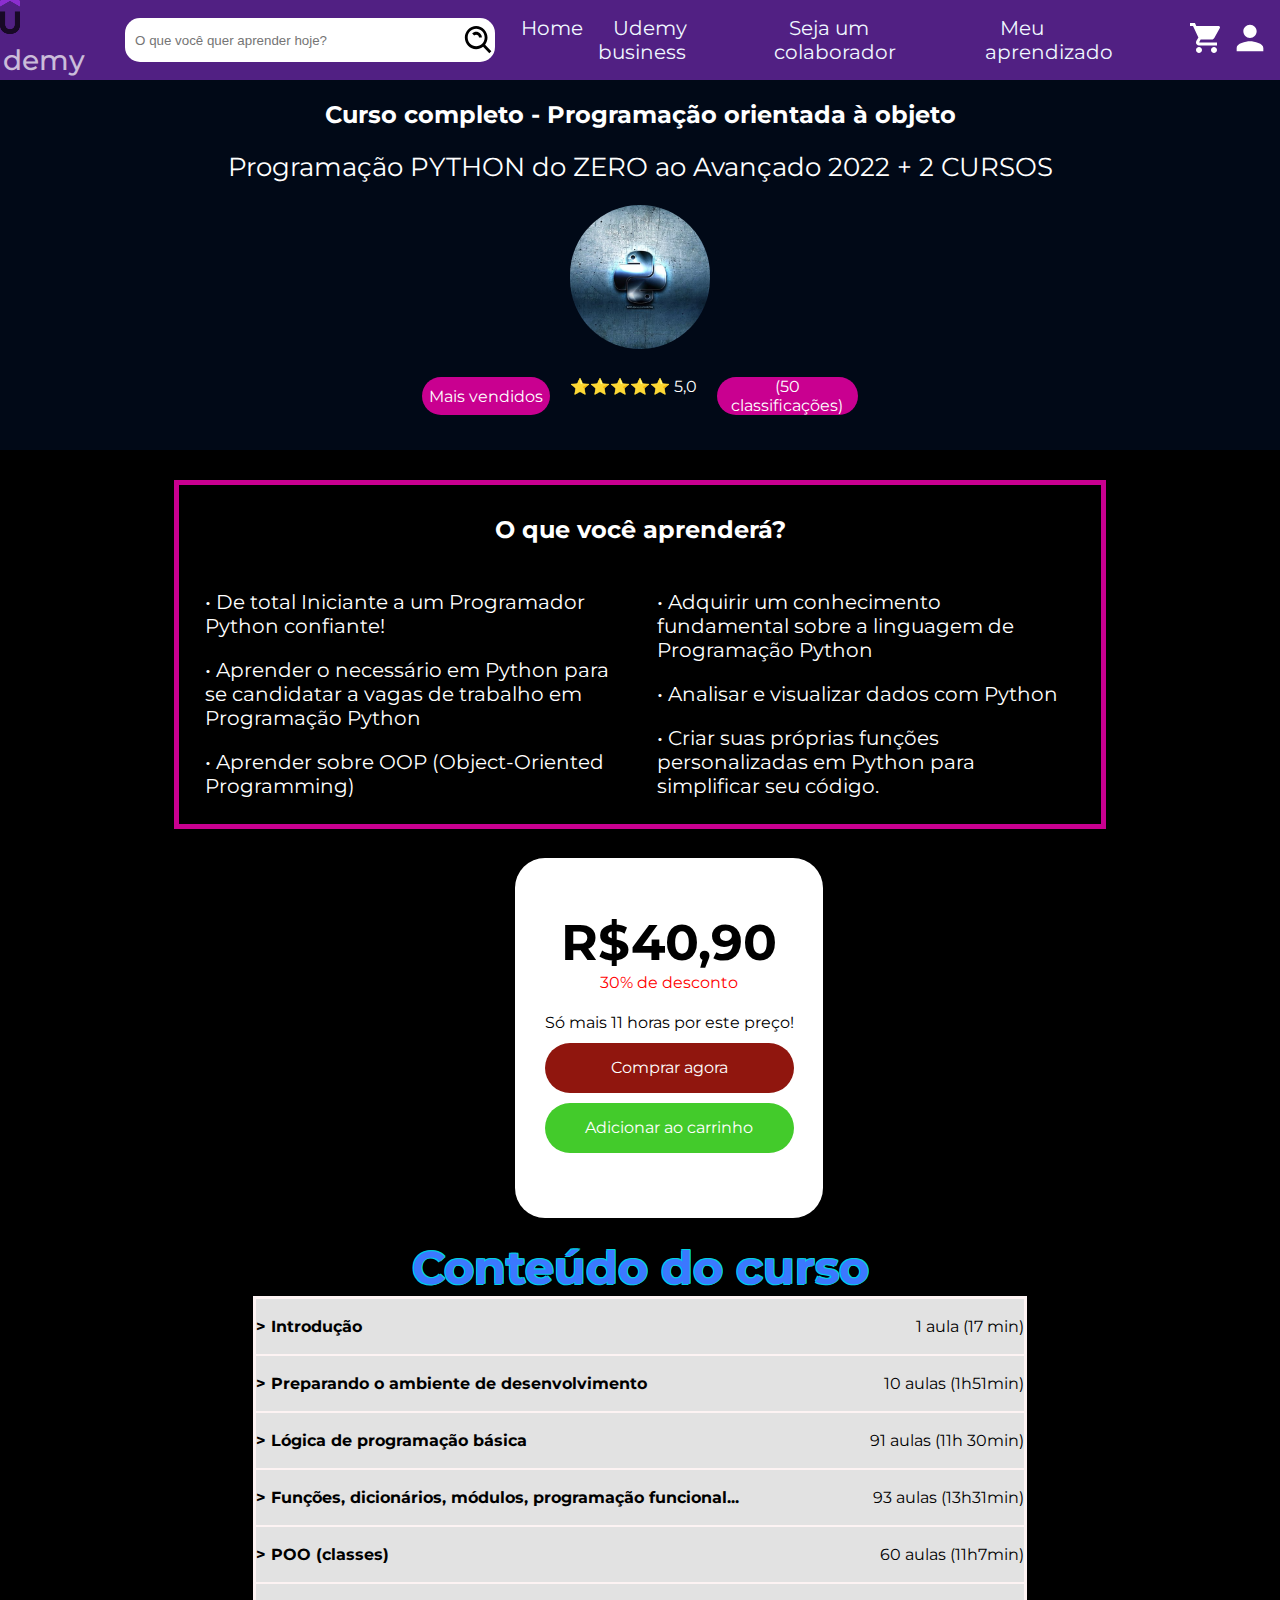
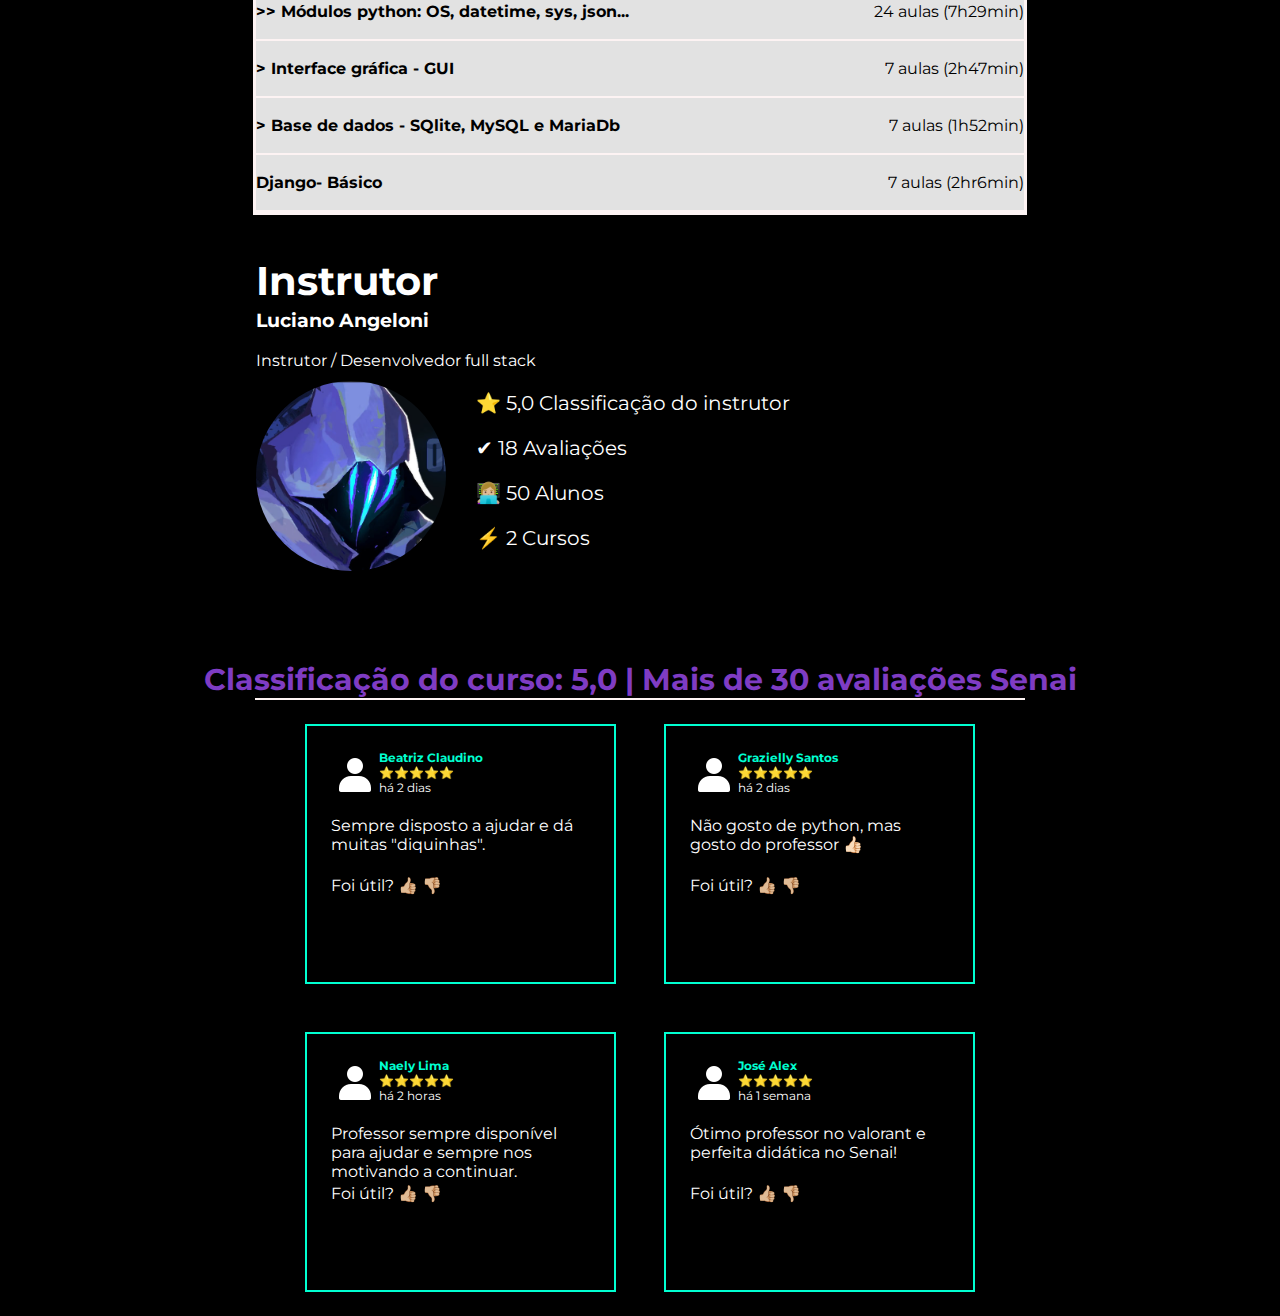
<file: Udemy (1)/cursopython.html>
<!DOCTYPE html>
<html lang="en">

<head>
    <meta charset="UTF-8">
    <meta http-equiv="X-UA-Compatible" content="IE=edge">
    <meta name="viewport" content="width=device-width, initial-scale=1.0">
    <link rel="stylesheet" href="./css/style.css">
    <link rel="stylesheet" href="./css/layoutCursos.css">
    <title>Python</title>
</head>

<body>
    <header>
        <nav>
            <div class="mobile">
                <div id="burguer">
                    <div></div>
                    <div></div>
                    <div></div>
                </div>
                <div id="menu-mobile">
                    <ul class="teste">
                        <li><a href="./index.html">Home</a></li>
                        <li><a href="">Produtos</a></li>
                        <li><a href="">Pedidos</a></li>
                        <li><a href="">Contato</a></li>
                    </ul>
                </div>
            </div>
            <div class="logo">
                <a href="./index.html"><img src="./img/pngwing.com (3).png" alt="">
                    <h3>demy</h3>
                </a>
            </div>
            <div class="text_logo">
                <a href=""></a>
            </div>
            <div class="barra_superior">
                <div class="pesquisa">
                    <input type="text" placeholder="O que você quer aprender hoje?">
                    <a href="#" class="lupa">
                        <svg width="34" height="35" viewBox="0 0 34 35" fill="none" xmlns="http://www.w3.org/2000/svg">
                            <path
                                d="M14.1667 26.25C16.6812 26.2495 19.1233 25.3829 21.1041 23.7883L27.3318 30.1992L29.3349 28.1371L23.1073 21.7262C24.6571 19.687 25.4994 17.1725 25.5 14.5833C25.5 8.15061 20.4156 2.91666 14.1667 2.91666C7.91776 2.91666 2.83334 8.15061 2.83334 14.5833C2.83334 21.016 7.91776 26.25 14.1667 26.25ZM14.1667 5.83332C18.8544 5.83332 22.6667 9.7577 22.6667 14.5833C22.6667 19.4089 18.8544 23.3333 14.1667 23.3333C9.47893 23.3333 5.66668 19.4089 5.66668 14.5833C5.66668 9.7577 9.47893 5.83332 14.1667 5.83332Z"
                                fill="black" />
                            <path
                                d="M16.167 12.5213C16.7039 13.0754 17 13.8075 17 14.5833H19.8333C19.8346 13.8169 19.6883 13.0578 19.4028 12.3499C19.1173 11.642 18.6984 10.9994 18.1702 10.4592C16.0253 8.25417 12.3066 8.25417 10.1632 10.4592L12.1635 12.5242C13.2402 11.4188 15.096 11.4217 16.167 12.5213Z"
                                fill="black" />
                        </svg>
                    </a>
                </div>
            </div>
            <ul>
                <li><a href="./index.html">Home</a></li>
                <li><a href="">Udemy business</a></li>
                <li><a href="">Seja um colaborador</a></li>
                <li><a href="">Meu aprendizado</a></li>
            </ul>
            <div class="icons">
                <div class="carrinho">
                    <a href="carrinho.html">
                        <svg viewBox="0 0 20 20" xmlns="http://www.w3.org/2000/svg">
                            <path
                                d="M6 16c-1.1 0-2 .9-2 2s.9 2 2 2 2-.9 2-2-.9-2-2-2ZM0 0v2h2l3.6 7.6L4.2 12c-.1.3-.2.7-.2 1 0 1.1.9 2 2 2h12v-2H6.4c-.1 0-.2-.1-.2-.2v-.1l.9-1.7h7.4c.8 0 1.4-.4 1.7-1l3.6-6.5c.2-.2.2-.3.2-.5 0-.6-.4-1-1-1H4.2l-.9-2H0Zm16 16c-1.1 0-2 .9-2 2s.9 2 2 2 2-.9 2-2-.9-2-2-2Z"
                                fill="#ffffff" fill-rule="evenodd" class="fill-000000"></path>
                        </svg>
                    </a>
                </div>
                <div class="usuario">
                    <a href="./pagUser.html">
                        <svg viewBox="0 0 48 48" xmlns="http://www.w3.org/2000/svg">
                            <path
                                d="M24 8c-4.42 0-8 3.58-8 8 0 4.41 3.58 8 8 8s8-3.59 8-8c0-4.42-3.58-8-8-8zm0 20c-5.33 0-16 2.67-16 8v4h32v-4c0-5.33-10.67-8-16-8z"
                                fill="#ffffff" class="fill-000000"></path>
                            <path d="M0 0h48v48H0z" fill="none"></path>
                        </svg>
                    </a>
                </div>
            </div>
        </nav>
    </header>
    <div class="container_apresentacao">
        <div class="fundo_java">
            <div class="informacoes">
                <div class="title">
                    <h2>Curso completo - Programação orientada à objeto</h2>
                </div>
                <div class="texto_descritivo">Programação PYTHON do ZERO ao Avançado 2022 + 2 CURSOS</div>
                <div class="python"></div>
                <div class="avaliacoes">
                    <div class="maisvendidos">
                        Mais vendidos
                    </div>
                    <div class="stars">
                        ⭐⭐⭐⭐⭐ 5,0
                    </div>
                    <div class="classificacoes">
                        (50 classificações)
                    </div>
                </div>

            </div>
        </div>
    </div>
    <div class="container_descricao">
        <div class="topicos_aprendizado">
            <div class="title_aprendizado">
                <h2>O que você aprenderá?</h2>
            </div>
            <div class="textos">
                <ul class="Ul_1">
                    <li>
                        • De total Iniciante a um Programador Python confiante!
                    </li>
                    <li>
                        • Aprender o necessário em Python para se candidatar a vagas de trabalho em Programação Python
                    </li>
                    <li>
                        • Aprender sobre OOP (Object-Oriented Programming)
                    </li>
                </ul>
                <ul class="Ul_2">
                    <li>
                        • Adquirir um conhecimento fundamental sobre a linguagem de Programação Python
                    </li>
                    <li>
                        • Analisar e visualizar dados com Python
                    </li>
                    <li>
                        • Criar suas próprias funções personalizadas em Python para simplificar seu código.
                    </li>
                </ul>
            </div>
        </div>
    </div>
    <div class="container3">
        <div class="info_valor">
            <div class="textos_java">
                <div class="preco">
                    <h1 class="text_desc">R$40,90</h1>
                </div>
                <div class="porcentagem_desconto">
                    <div class="text_desc">
                        30% de desconto
                    </div>
                </div>
                <div class="time">
                    <div class="text_time">
                        Só mais 11 horas por este preço!
                    </div>
                </div>
                <div class="button_add">
                    <a href="./carrinho.html" onclick="comprarItem(2)">
                        <div class="text_add">
                            Comprar agora
                        </div>
                    </a>
                </div>
                <div class="button_comprarAgr">
                    <a href="./carrinho.html" onclick="comprarItem(2)">
                        <div class="text_comprar">
                            Adicionar ao carrinho
                        </div>
                    </a>
                </div>
            </div>
        </div>
    </div>
    <div class="container4">
        <div class="title_principal">
            <h1>Conteúdo do curso</h1>
        </div>
        <div class="videos">
            <div class="lista_videos">
                <ul class="list">
                    <li>
                        <b>> Introdução</b>
                        <div class="aulas">
                            1 aula (17 min)
                        </div>
                    </li>
                    <div class="linha_horizontal"></div>
                    <li>
                        <b> > Preparando o ambiente de desenvolvimento </b>
                        <div class="aulas">
                            10 aulas (1h51min)
                        </div>
                    </li>
                    <div class="linha_horizontal"></div>
                    <li>
                        <b>> Lógica de programação básica</b>
                        <div class="aulas">
                            91 aulas (11h 30min)
                        </div>
                    </li>
                    <div class="linha_horizontal"></div>
                    <li>
                        <b>> Funções, dicionários, módulos, programação funcional...</b>
                        <div class="aulas">
                            93 aulas (13h31min)
                        </div>
                    </li>
                    <div class="linha_horizontal"></div>
                    <li>
                        <b>> POO (classes) </b>
                        <div class="aulas">
                            60 aulas (11h7min)
                        </div>
                    </li>
                    <div class="linha_horizontal"></div>
                    <li>
                        <b>>> Módulos python: OS, datetime, sys, json...</b>
                        <div class="aulas">
                            24 aulas (7h29min)
                        </div>
                    </li>
                    <div class="linha_horizontal"></div>
                    <li>
                        <b>> Interface gráfica - GUI</b>
                        <div class="aulas">
                            7 aulas (2h47min)
                        </div>
                    </li>
                    <div class="linha_horizontal"></div>
                    <li>
                        <b>> Base de dados - SQlite, MySQL e MariaDb</b>
                        <div class="aulas">
                            7 aulas (1h52min)
                        </div>
                    </li>
                    <div class="linha_horizontal"></div>
                    <li>
                        <b>Django- Básico</b>
                        <div class="aulas">
                            7 aulas (2hr6min)
                        </div>
                    </li>
                    <div class="linha_horizontal"></div>
                </ul>
            </div>
        </div>
    </div>
    <div class="container5">
        <div class="info_instrutor">
            <div class="title_instrutor">
                <h1>Instrutor</h1>
            </div>
            <div class="nome">
                <h3>Luciano Angeloni</h3>
            </div>
            <div class="cargo">
                <p>Instrutor / Desenvolvedor full stack</p>
            </div>
            <div class="avaliacoes_professor">
                <div class="foto_professorL"></div>
                <div class="text_avaliacao">
                    <ul>
                        <li>
                            ⭐ 5,0 Classificação do instrutor
                        </li>
                        <li>
                            ✔ 18 Avaliações
                        </li>
                        <li>
                            👩🏼‍💻 50 Alunos
                        </li>
                        <li>
                            ⚡ 2 Cursos
                        </li>
                    </ul>
                </div>
            </div>
        </div>
    </div>
    <div class="container6">
        <div class="classificacao_do_curso">
            <h1>Classificação do curso: 5,0 | Mais de 30 avaliações Senai</h1>
        </div>
        <div class="alunos">
            <div class="linha_horizontal"></div>
            <div class="posts">
                <div class="post1">
                    <div class="opiniaoAlunos">
                        <div class="informacaoPrincipal">
                            <div class="fotoUser">
                                <img src="./img/Usuario.png" alt="">
                            </div>
                            <div class="nomeAluno">
                                <h1>
                                    Beatriz Claudino
                                </h1>
                                <p>
                                    ⭐⭐⭐⭐⭐
                                </p>
                                <p>
                                    há 2 dias
                                </p>
                            </div>
                        </div>
                        <div class="opiniaoAluno">
                            <p>Sempre disposto a ajudar e dá muitas "diquinhas".</p>
                        </div>
                        <div class="utilidade">
                            <p>Foi útil? 👍🏼 👎🏼</p>
                        </div>
                    </div>
                </div>
                <div class="post2">
                    <div class="opiniaoAlunos">
                        <div class="informacaoPrincipal">
                            <div class="fotoUser">
                                <img src="./img/Usuario.png" alt="">
                            </div>
                            <div class="nomeAluno">
                                <h1>
                                    Grazielly Santos
                                </h1>
                                <p>
                                    ⭐⭐⭐⭐⭐
                                </p>
                                <p>
                                    há 2 dias
                                </p>
                            </div>
                        </div>
                        <div class="opiniaoAluno">
                            <p>Não gosto de python, mas gosto do professor 👍🏻</p>
                        </div>
                        <div class="utilidade">
                            <p>Foi útil? 👍🏼 👎🏼</p>
                        </div>
                    </div>
                </div>
                <div class="post3">
                    <div class="opiniaoAlunos">
                        <div class="informacaoPrincipal">
                            <div class="fotoUser">
                                <img src="./img/Usuario.png" alt="">
                            </div>
                            <div class="nomeAluno">
                                <h1>
                                    Naely Lima
                                </h1>
                                <p>
                                    ⭐⭐⭐⭐⭐
                                </p>
                                <p>
                                    há 2 horas
                                </p>
                            </div>
                        </div>
                        <div class="opiniaoAluno">
                            <p>Professor sempre disponível para ajudar e sempre nos motivando a continuar.</p>
                        </div>
                        <div class="utilidade">
                            <p>Foi útil? 👍🏼 👎🏼</p>
                        </div>
                    </div>
                </div>
                <div class="post4">
                    <div class="opiniaoAlunos">
                        <div class="informacaoPrincipal">
                            <div class="fotoUser">
                                <img src="./img/Usuario.png" alt="">
                            </div>
                            <div class="nomeAluno">
                                <h1>
                                    José Alex
                                </h1>
                                <p>
                                    ⭐⭐⭐⭐⭐
                                </p>
                                <p>
                                    há 1 semana
                                </p>
                            </div>
                        </div>
                        <div class="opiniaoAluno">
                            <p>Ótimo professor no valorant e perfeita didática no Senai!
                                <br>
                            </p>
                        </div>
                        <div class="utilidade">
                            <p>Foi útil? 👍🏼 👎🏼</p>
                        </div>
                    </div>
                </div>
            </div>
        </div>
    </div>



    <script src="./menu.js"></script>
    <script src="./carrinho.js"></script>
</body>

</html>
</file>
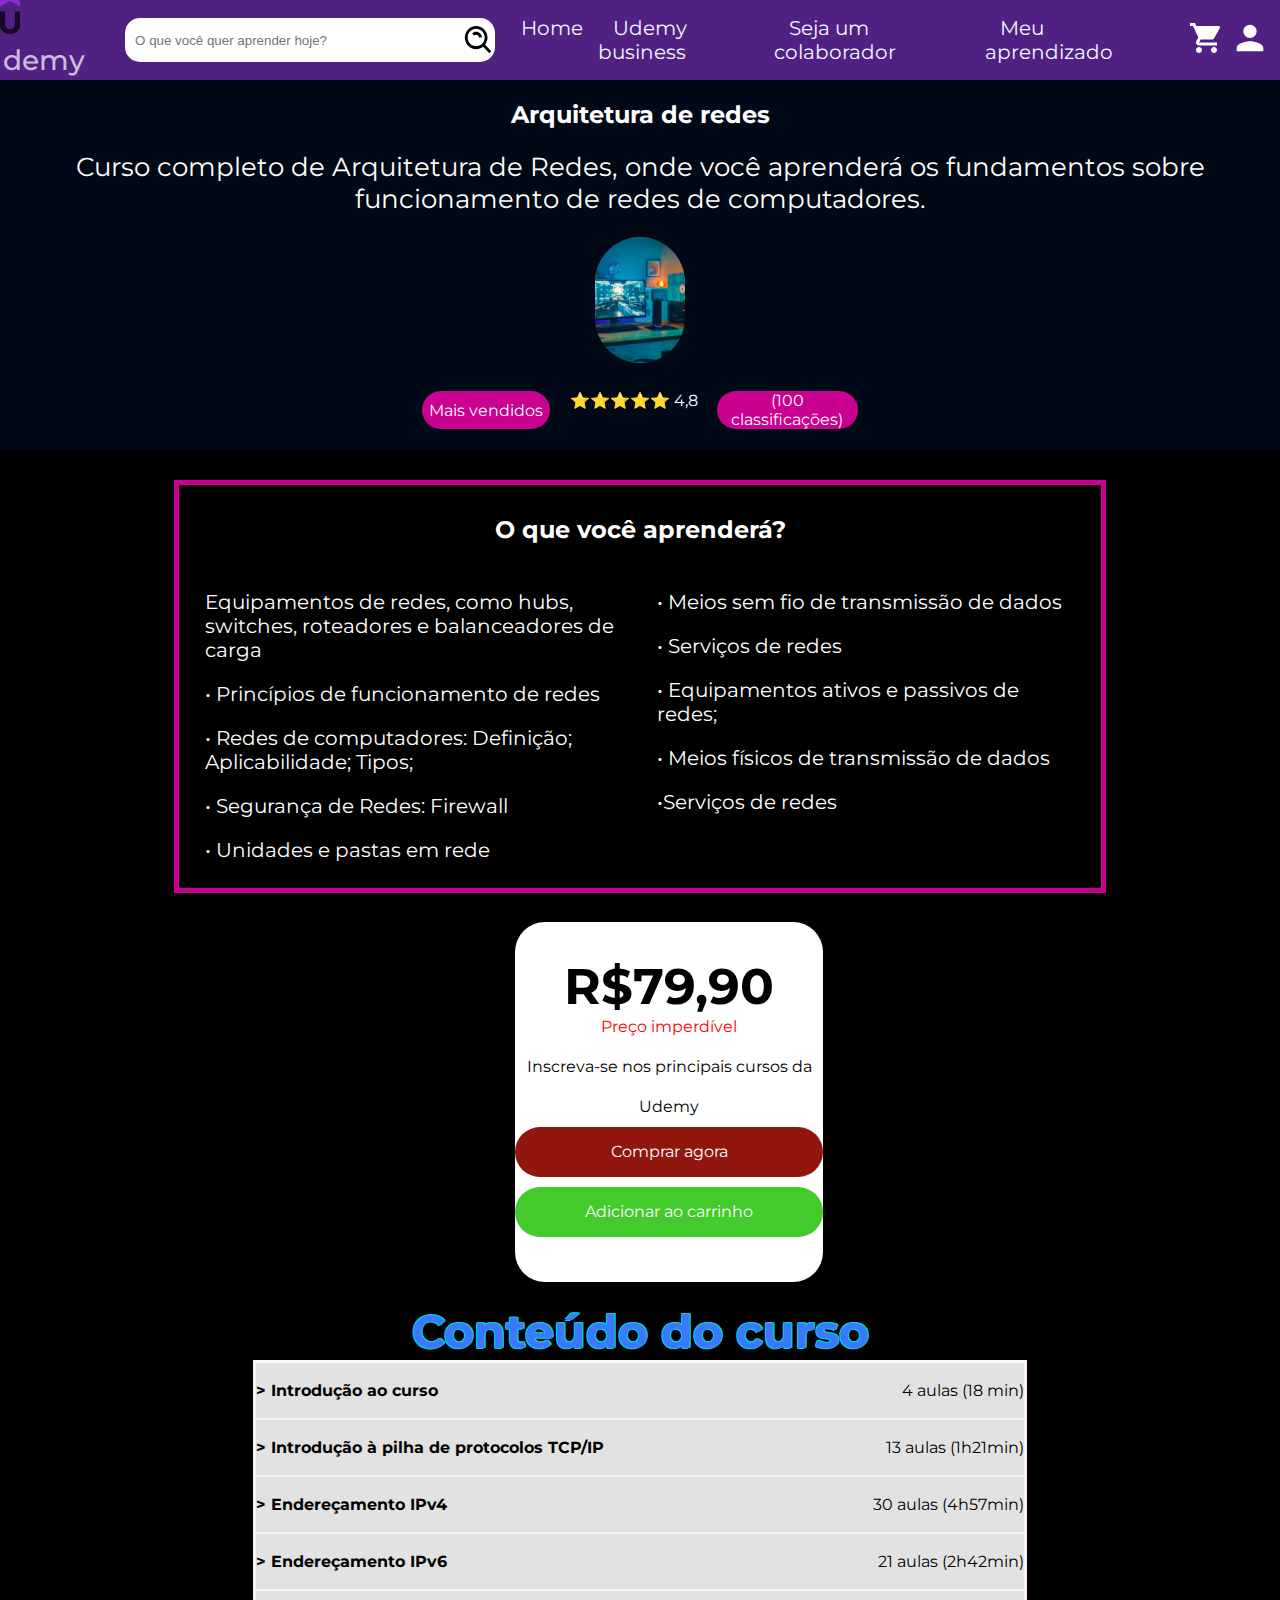
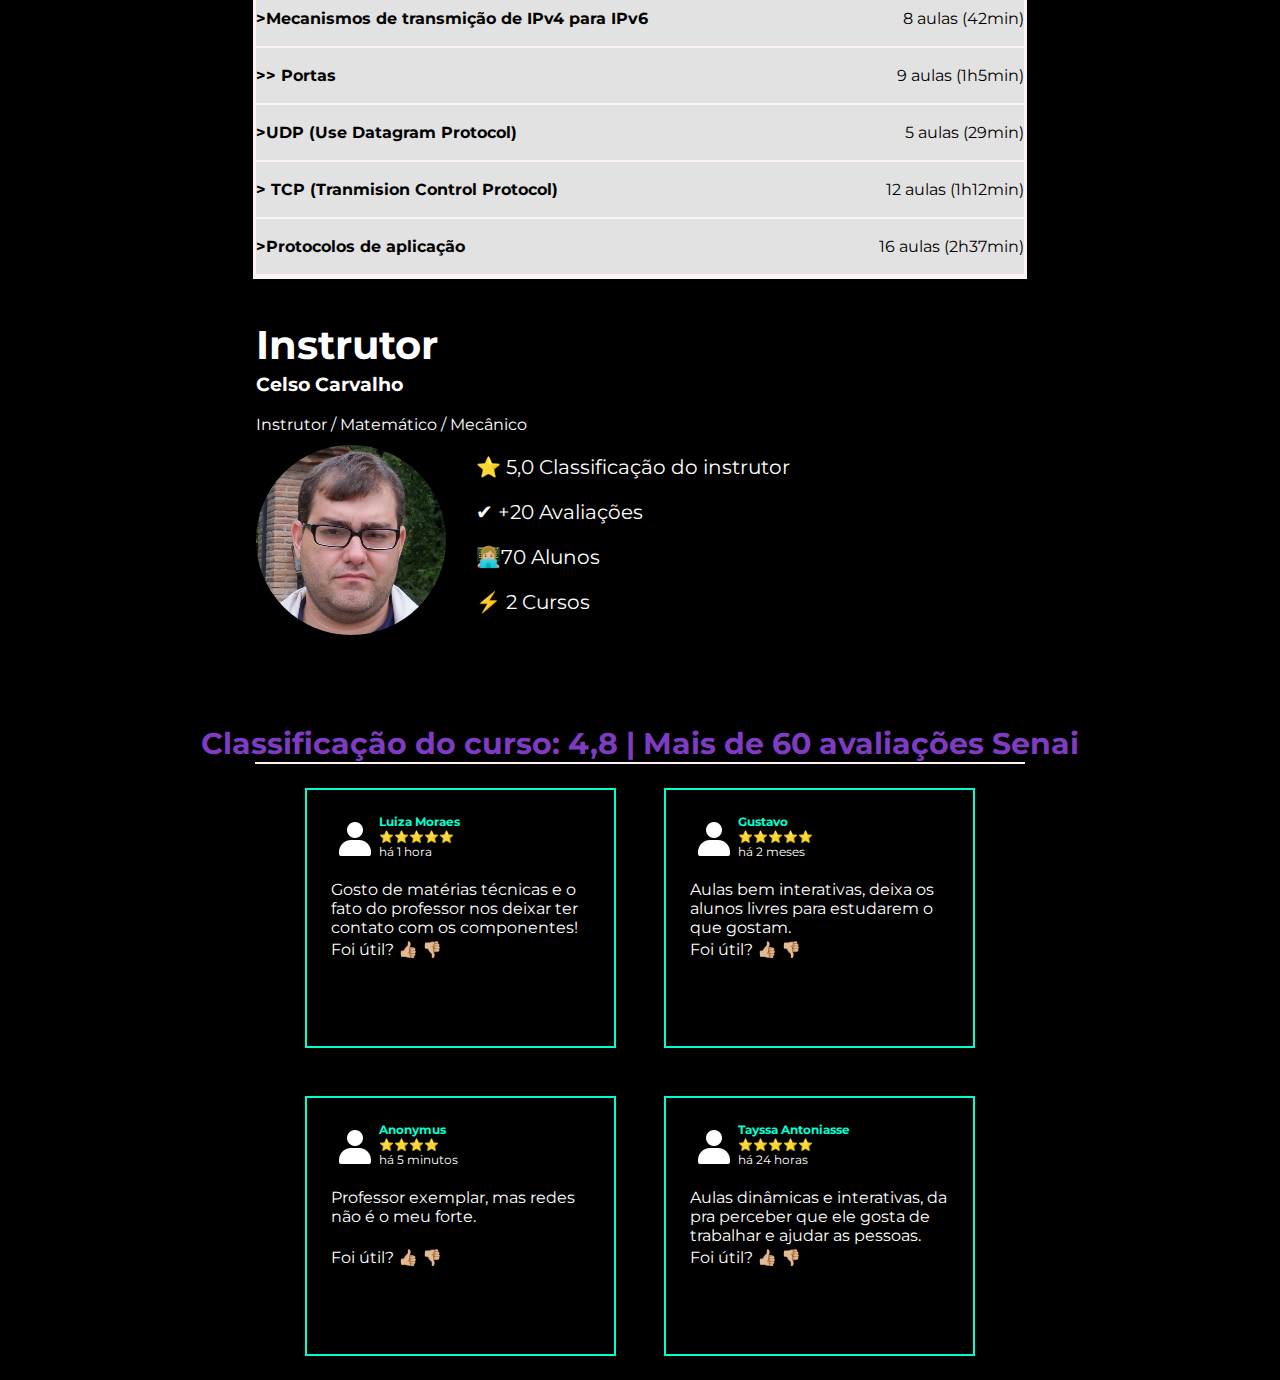
<file: Udemy (1)/cursoredes.html>
<!DOCTYPE html>
<html lang="en">

<head>
    <meta charset="UTF-8">
    <meta http-equiv="X-UA-Compatible" content="IE=edge">
    <meta name="viewport" content="width=device-width, initial-scale=1.0">
    <link rel="stylesheet" href="./css/style.css">
    <link rel="stylesheet" href="./css/layoutCursos.css">
    <title>Redes</title>
</head>

<body>
    <header>
        <nav>
            <div class="mobile">
                <div id="burguer">
                    <div></div>
                    <div></div>
                    <div></div>
                </div>
                <div id="menu-mobile">
                    <ul class="teste">
                        <li><a href="./index.html">Home</a></li>
                        <li><a href="">Produtos</a></li>
                        <li><a href="">Pedidos</a></li>
                        <li><a href="">Contato</a></li>
                    </ul>
                </div>
            </div>
            <div class="logo">
                <a href="./index.html"><img src="./img/pngwing.com (3).png" alt="">
                    <h3>demy</h3>
                </a>
            </div>
            <div class="text_logo">
                <a href=""></a>
            </div>
            <div class="barra_superior">
                <div class="pesquisa">
                    <input type="text" placeholder="O que você quer aprender hoje?">
                    <a href="#" class="lupa">
                        <svg width="34" height="35" viewBox="0 0 34 35" fill="none" xmlns="http://www.w3.org/2000/svg">
                            <path
                                d="M14.1667 26.25C16.6812 26.2495 19.1233 25.3829 21.1041 23.7883L27.3318 30.1992L29.3349 28.1371L23.1073 21.7262C24.6571 19.687 25.4994 17.1725 25.5 14.5833C25.5 8.15061 20.4156 2.91666 14.1667 2.91666C7.91776 2.91666 2.83334 8.15061 2.83334 14.5833C2.83334 21.016 7.91776 26.25 14.1667 26.25ZM14.1667 5.83332C18.8544 5.83332 22.6667 9.7577 22.6667 14.5833C22.6667 19.4089 18.8544 23.3333 14.1667 23.3333C9.47893 23.3333 5.66668 19.4089 5.66668 14.5833C5.66668 9.7577 9.47893 5.83332 14.1667 5.83332Z"
                                fill="black" />
                            <path
                                d="M16.167 12.5213C16.7039 13.0754 17 13.8075 17 14.5833H19.8333C19.8346 13.8169 19.6883 13.0578 19.4028 12.3499C19.1173 11.642 18.6984 10.9994 18.1702 10.4592C16.0253 8.25417 12.3066 8.25417 10.1632 10.4592L12.1635 12.5242C13.2402 11.4188 15.096 11.4217 16.167 12.5213Z"
                                fill="black" />
                        </svg>
                    </a>
                </div>
            </div>
            <ul>
                <li><a href="./index.html">Home</a></li>
                <li><a href="">Udemy business</a></li>
                <li><a href="">Seja um colaborador</a></li>
                <li><a href="">Meu aprendizado</a></li>
            </ul>
            <div class="icons">
                <div class="carrinho">
                    <a href="carrinho.html">
                        <svg viewBox="0 0 20 20" xmlns="http://www.w3.org/2000/svg">
                            <path
                                d="M6 16c-1.1 0-2 .9-2 2s.9 2 2 2 2-.9 2-2-.9-2-2-2ZM0 0v2h2l3.6 7.6L4.2 12c-.1.3-.2.7-.2 1 0 1.1.9 2 2 2h12v-2H6.4c-.1 0-.2-.1-.2-.2v-.1l.9-1.7h7.4c.8 0 1.4-.4 1.7-1l3.6-6.5c.2-.2.2-.3.2-.5 0-.6-.4-1-1-1H4.2l-.9-2H0Zm16 16c-1.1 0-2 .9-2 2s.9 2 2 2 2-.9 2-2-.9-2-2-2Z"
                                fill="#ffffff" fill-rule="evenodd" class="fill-000000"></path>
                        </svg>
                    </a>
                </div>
                <div class="usuario">
                    <a href="./pagUser.html">
                        <svg viewBox="0 0 48 48" xmlns="http://www.w3.org/2000/svg">
                            <path
                                d="M24 8c-4.42 0-8 3.58-8 8 0 4.41 3.58 8 8 8s8-3.59 8-8c0-4.42-3.58-8-8-8zm0 20c-5.33 0-16 2.67-16 8v4h32v-4c0-5.33-10.67-8-16-8z"
                                fill="#ffffff" class="fill-000000"></path>
                            <path d="M0 0h48v48H0z" fill="none"></path>
                        </svg>
                    </a>
                </div>
            </div>
        </nav>
    </header>
    <div class="container_apresentacao">
        <div class="fundo_java">
            <div class="informacoes">
                <div class="title">
                    <h2>Arquitetura de redes</h2>
                </div>
                <div class="texto_descritivo">Curso completo de Arquitetura de Redes, onde você aprenderá os fundamentos
                    sobre funcionamento de redes de computadores.</div>
                <div class="Hardware"></div>
                <div class="avaliacoes">
                    <div class="maisvendidos">
                        Mais vendidos
                    </div>
                    <div class="stars">
                        ⭐⭐⭐⭐⭐ 4,8
                    </div>
                    <div class="classificacoes">
                        (100 classificações)
                    </div>
                </div>

            </div>
        </div>
    </div>
    <div class="container_descricao">
        <div class="topicos_aprendizado">
            <div class="title_aprendizado">
                <h2>O que você aprenderá?</h2>
            </div>
            <div class="textos">
                <ul class="Ul_1">
                    <li>
                        Equipamentos de redes, como hubs, switches, roteadores e balanceadores de carga
                    </li>
                    <li>
                        • Princípios de funcionamento de redes
                    </li>
                    <li>
                        • Redes de computadores: Definição; Aplicabilidade; Tipos;
                    </li>
                    <li>
                        • Segurança de Redes: Firewall
                    </li>
                    <li>
                        • Unidades e pastas em rede
                    </li>
                </ul>
                <ul class="Ul_2">
                    <li>
                        • Meios sem fio de transmissão de dados
                    </li>
                    <li>
                        • Serviços de redes
                    </li>
                    <li>
                        • Equipamentos ativos e passivos de redes;
                    </li>
                    <li>
                        • Meios físicos de transmissão de dados
                    </li>
                    <li>
                        •Serviços de redes
                    </li>
                </ul>
            </div>
        </div>
    </div>
    <div class="container3">
        <div class="info_valor">
            <div class="textos_java">
                <div class="preco">
                    <h1 class="text_desc">R$79,90</h1>
                </div>
                <div class="porcentagem_desconto">
                    <div class="text_desc">
                        Preço imperdível
                    </div>
                </div>
                <div class="time">
                    <div class="text_time">
                        Inscreva-se nos principais cursos da Udemy
                    </div>
                </div>
                <div class="button_add">
                    <a href="./carrinho.html" onclick="comprarItem(4)">
                        <div class="text_add">
                            Comprar agora
                        </div>
                    </a>
                </div>
                <div class="button_comprarAgr">
                    <a href="./carrinho.html" onclick="comprarItem(4)">
                        <div class="text_comprar">
                            Adicionar ao carrinho
                        </div>
                    </a>
                </div>
            </div>
        </div>
    </div>
    <div class="container4">
        <div class="title_principal">
            <h1>Conteúdo do curso</h1>
        </div>
        <div class="videos">
            <div class="lista_videos">
                <ul class="list">
                    <li>
                        <b>> Introdução ao curso</b>
                        <div class="aulas">
                            4 aulas (18 min)
                        </div>
                    </li>
                    <div class="linha_horizontal"></div>
                    <li>
                        <b> > Introdução à pilha de protocolos TCP/IP </b>
                        <div class="aulas">
                            13 aulas (1h21min)
                        </div>
                    </li>
                    <div class="linha_horizontal"></div>
                    <li>
                        <b>> Endereçamento IPv4</b>
                        <div class="aulas">
                            30 aulas (4h57min)
                        </div>
                    </li>
                    <div class="linha_horizontal"></div>
                    <li>
                        <b>> Endereçamento IPv6</b>
                        <div class="aulas">
                            21 aulas (2h42min)
                        </div>
                    </li>
                    <div class="linha_horizontal"></div>
                    <li>
                        <b>>Mecanismos de transmição de IPv4 para IPv6 </b>
                        <div class="aulas">
                            8 aulas (42min)
                        </div>
                    </li>
                    <div class="linha_horizontal"></div>
                    <li>
                        <b>>> Portas </b>
                        <div class="aulas">
                            9 aulas (1h5min)
                        </div>
                    </li>
                    <div class="linha_horizontal"></div>
                    <li>
                        <b>>UDP (Use Datagram Protocol)</b>
                        <div class="aulas">
                            5 aulas (29min)
                        </div>
                    </li>
                    <div class="linha_horizontal"></div>
                    <li>
                        <b>> TCP (Tranmision Control Protocol)</b>
                        <div class="aulas">
                            12 aulas (1h12min)
                        </div>
                    </li>
                    <div class="linha_horizontal"></div>
                    <li>
                        <b>>Protocolos de aplicação</b>
                        <div class="aulas">
                            16 aulas (2h37min)
                        </div>
                    </li>
                    <div class="linha_horizontal"></div>
                </ul>
            </div>
        </div>
    </div>
    <div class="container5">
        <div class="info_instrutor">
            <div class="title_instrutor">
                <h1>Instrutor</h1>
            </div>
            <div class="nome">
                <h3>Celso Carvalho</h3>
            </div>
            <div class="cargo">
                <p>Instrutor / Matemático / Mecânico</p>
            </div>
            <div class="avaliacoes_professor">
                <div class="foto_professorC"></div>
                <div class="text_avaliacao">
                    <ul>
                        <li>
                            ⭐ 5,0 Classificação do instrutor
                        </li>
                        <li>
                            ✔ +20 Avaliações
                        </li>
                        <li>
                            👩🏼‍💻70 Alunos
                        </li>
                        <li>
                            ⚡ 2 Cursos
                        </li>
                    </ul>
                </div>
            </div>
        </div>
    </div>
    <div class="container6">
        <div class="classificacao_do_curso">
            <h1>Classificação do curso: 4,8 | Mais de 60 avaliações Senai</h1>
        </div>
        <div class="alunos">
            <div class="linha_horizontal"></div>
            <div class="posts">
                <div class="post1">
                    <div class="opiniaoAlunos">
                        <div class="informacaoPrincipal">
                            <div class="fotoUser">
                                <img src="./img/Usuario.png" alt="">
                            </div>
                            <div class="nomeAluno">
                                <h1>
                                    Luiza Moraes
                                </h1>
                                <p>
                                    ⭐⭐⭐⭐⭐
                                </p>
                                <p>
                                    há 1 hora
                                </p>
                            </div>
                        </div>
                        <div class="opiniaoAluno">
                            <p>Gosto de matérias técnicas e o fato do professor nos deixar ter contato com os
                                componentes!</p>
                        </div>
                        <div class="utilidade">
                            <p>Foi útil? 👍🏼 👎🏼</p>
                        </div>
                    </div>
                </div>
                <div class="post2">
                    <div class="opiniaoAlunos">
                        <div class="informacaoPrincipal">
                            <div class="fotoUser">
                                <img src="./img/Usuario.png" alt="">
                            </div>
                            <div class="nomeAluno">
                                <h1>
                                    Gustavo
                                </h1>
                                <p>
                                    ⭐⭐⭐⭐⭐
                                </p>
                                <p>
                                    há 2 meses
                                </p>
                            </div>
                        </div>
                        <div class="opiniaoAluno">
                            <p>Aulas bem interativas, deixa os alunos livres para estudarem o que gostam.</p>
                        </div>
                        <div class="utilidade">
                            <p>Foi útil? 👍🏼 👎🏼</p>
                        </div>
                    </div>
                </div>
                <div class="post3">
                    <div class="opiniaoAlunos">
                        <div class="informacaoPrincipal">
                            <div class="fotoUser">
                                <img src="./img/Usuario.png" alt="">
                            </div>
                            <div class="nomeAluno">
                                <h1>
                                    Anonymus
                                </h1>
                                <p>
                                    ⭐⭐⭐⭐
                                </p>
                                <p>
                                    há 5 minutos
                                </p>
                            </div>
                        </div>
                        <div class="opiniaoAluno">
                            <p>Professor exemplar, mas redes não é o meu forte.
                            </p>
                        </div>
                        <div class="utilidade">
                            <p>Foi útil? 👍🏼 👎🏼</p>
                        </div>
                    </div>
                </div>
                <div class="post4">
                    <div class="opiniaoAlunos">
                        <div class="informacaoPrincipal">
                            <div class="fotoUser">
                                <img src="./img/Usuario.png" alt="">
                            </div>
                            <div class="nomeAluno">
                                <h1>
                                    Tayssa Antoniasse
                                </h1>
                                <p>
                                    ⭐⭐⭐⭐⭐
                                </p>
                                <p>
                                    há 24 horas
                                </p>
                            </div>
                        </div>
                        <div class="opiniaoAluno">
                            <p>
                                Aulas dinâmicas e interativas, da pra perceber que ele gosta de trabalhar e ajudar as
                                pessoas.
                            </p>
                        </div>
                        <div class="utilidade">
                            <p>Foi útil? 👍🏼 👎🏼</p>
                        </div>
                    </div>
                </div>
            </div>
        </div>
    </div>
    <script src="./menu.js"></script>
    <script src="./carrinho.js"></script>
</body>

</html>
</file>
<file: Udemy (1)/css/style.css>
@import url('https://fonts.googleapis.com/css2?family=Montserrat:wght@400;500&display=swap');

* {
    margin: 0;
    padding: 0;
}

body {
    background: black;
    font-family: 'Montserrat', sans-serif;
}

.container {
    width: 100%;
}
.titulo1 > h1{
    padding-bottom: 26px;
    display: flex;
    text-align: center;
    font-size: 40px;
    color: white;
    justify-content: center;
}

.swiper-slide {
    background-color: black;
}

.mobile {
    display: none;
}

ul {
    font-size: 20px;
    list-style: none;
    display: flex;
    margin: 0;
}

li a {
    transition: all ease-in-out .3s;
    text-decoration: none;
    list-style: none;
    color: aliceblue;
    margin: 0px 15px;
}

nav {
    display: flex;
    justify-content: center;
    align-items: center;
}

header {
    background-color: rgb(81, 32, 131);
    height: 5rem;
    display: flex;
    justify-content: center;
}

.text_logo {
    margin-right: 20px;
}

.pesquisa {
    padding: 10px;
    display: flex;
    justify-content: center;
}

.barraSuperior {
    display: flex;
    align-items: center;
    justify-content: space-between;
}

.pesquisa input {
    padding: 0 10px;
    width: 350px;
    border-radius: 15px;
    border: none;
}

.lupa {
    margin-left: -33px;
    margin-top: 5px;
}

.text_logo h3 {
    text-decoration: none;
    list-style: none;
    color: aliceblue;
}

.barraSuperior {
    display: flex;
    align-items: center;
    justify-content: space-between;
}

.lupa {
    margin-left: -33px;
    margin-top: 5px;
}

.container1 {
    width: 100%;
}

.image_tecnology {
    background: url(../img/tec.png);
    height: 484px;
    background-size: cover;
    background-position: center -55px;
}

.icons {
    margin: 0px 0px 0px 20px;
    display: flex;
    justify-content: space-evenly;
    align-items: center;
}

.column_nature>img {
    width: 300px;
    height: 300px;
}

.transition {
    transition: 0.5s;
}

.transition:hover {
    margin-top: -20px;
}

.carrinho svg {
    height: 30px;
    width: 30px;
}

.usuario svg {
    height: 40px;
    width: 60px;
}

.container2 {
    width: 100%;
    height: 500px;
    padding: 29px;
}

.content {
    display: flex;
    align-items: center;
    width: 98%;
    justify-content: center;
}

.content img {
    width: 215px;
    height: 215px;
}

.titulo > h1 {
    padding-bottom: 26px;
    display: flex;
    text-align: center;
    font-size: 40px;
    color: white;
    justify-content: center;
}

.card {
    width: 18rem;
    box-shadow: 0px 2px 18px rgba(6, 4, 14, 0.877);
}

.banners {
    padding-top: 16px;
    display: flex;
    justify-content: space-between;
    /* GAMBIARRA TEMPORARIA apagar*/

}

.busca {
    display: none;
}

.logo a {
    display: flex;
    align-items: flex-start;
    flex-wrap: wrap;
    transition: all ease-in-out .3s;
}

.logo h3 {
    padding-top: 10px;
    padding-left: 3px;
    color: #fff;
    font-size: 1.75rem;
    margin-bottom: .5rem;
    font-family: inherit;
    font-weight: 500;
    line-height: 1.2;
}

.logo a:hover {
    text-decoration: none;
    opacity: 0.7;
}

ul a:hover {
    text-decoration: none;
    background-color: rgb(201, 170, 247);
    color: black;
    opacity: 50%;
}

.swiper {
    width: 100%;
    height: 100%;
}

.swiper-slide {
    text-align: center;
    font-size: 18px;
    display: -webkit-box;
    display: -ms-flexbox;
    display: -webkit-flex;
    display: flex;
    -webkit-box-pack: center;
    -ms-flex-pack: center;
    -webkit-justify-content: center;
    justify-content: center;
    -webkit-box-align: center;
    -ms-flex-align: center;
    -webkit-align-items: center;
    align-items: center;
}

.swiper-slide img {
    display: block;
    width: 100%;
    height: 18vh;
    object-fit: cover;
}

.container3 {
    padding: 29px;
}

.container4 {
    height: 35rem;
    width: 100%;
}

.infos {
    color: white;
}

.image {
    height: 486px;
    background-repeat: no-repeat;
    background-position: center;
    background-image: url(../img/templateBlackFriday.png);
}

/* PORTIFÓLIO */
.main {
    max-width: 1000px;
    margin: auto;
}

h1 {
    font-size: 50px;
    word-break: break-all;
}

.row {
    padding: 0;
    margin: 0;
}


.row,
.row>.column {
    padding: 8px;
}

.column {
    float: left;
    clear: both;
    width: 33.33%;
    display: none;
}

.row:after {
    content: "";
    display: table;
    clear: both;
}

.content {
    padding: 10px;
    width: 100%;

}

.show {
    text-align: center;
    display: block;
}

.btn {
    border: none;
    outline: none;
    padding: 12px 16px;
    cursor: pointer;
}

.btn:hover {
    background-color: #ddd;
}

.btn.active {
    background-color: #666;
    color: white;
}

h3 {
    color: white;
}

.tituloInformativo {
    font-size: 32px;
    display: flex;
    justify-content: center;
    color: white;
}

.container5 {
    width: 1200px;
    display: flex;
    flex-direction: column;
    align-items: center;
    margin: 0 auto;
}

.card-body {
    height: 13rem;
    flex: 1 1 auto;
    padding: 0px;
}

.card-text {
    height: 100px;
}

.preview {
    height: 130px;
    overflow: hidden;
}

 
footer {
    background-color: rgb(81, 32, 131);
    width: 180% !important;
    height: 26vh;
    display: flex;
    align-items: center;
    justify-content: center;
}
.rodape {
    display: flex;
    text-align: center;
    flex-direction: column;
}

span {
    color: white;

}


.icones {
    display: flex;
    justify-content: center;
    justify-content: space-between;
    padding-top: 15px;
}

.instagram {
    border-radius: 24px;
    background-image: url(../img/insta\ \(2\).png);
    height: 46px;
    width: 48px;
    background-size: inherit;
    background-position: center;
}

.facebook {
    border-radius: 24px;
    background-image: url(../img/facebook.png);
    height: 46px;
    width: 48px;
    background-size: inherit;
    background-position: center;
}

.twitter {
    border-radius: 24px;
    background-image: url(../img/twitter.png);
    height: 46px;
    width: 48px;
    background-size: inherit;
    background-position: center;
}
.row, .row>.column {
    padding: 8px;
    padding-bottom: 20px;
}

@media screen and (max-width: 767px) {
    .container1 {
        width: 100%;
        margin-top: 20px;
    }

    .transition:hover {
        margin-top: auto;
        scale: 110%;
    }

    header {
        background-color: rgb(87, 29, 125);
        height: 11vh;
        display: flex;
        justify-content: center;
        flex-direction: column;
    }

    .mobile {
        display: flex;
    }

    nav {
        height: 65px;
        justify-content: space-between;
    }
    .titulo > h1 {
        padding-bottom: 26px;
        display: flex;
        text-align: center;
        font-size: 30px;
        color: white;
        justify-content: center;
    }

    .logo {
        flex: 1;
        display: flex;
        justify-content: center;
    }

    #burguer {
        width: 60px;
        display: flex;
        flex-direction: column;
        align-content: center;
        justify-content: space-around;
        align-self: center;
        align-items: flex-end;
        cursor: pointer;
        /* Muda a setinha do mouse, quando passar por cima do amburguer ele muda*/
        z-index: 999;
    }

    #burguer>div {
        width: 40px;
        height: 5px;
        margin: 5px;
        background-color: aliceblue;
        transition: all linear .3s;

    }

    #burguer>div:nth-child(1) {
        width: 50px;
    }

    #burguer>div:nth-child(2) {
        width: 40px;
    }

    #burguer>div:nth-child(3) {
        width: 30px;
    }

    #burguer:hover div {
        width: 50px;
    }

    #burguer.active>div:nth-child(3) {
        opacity: 0;
    }

    #burguer.active>div:nth-child(1) {
        transform: rotate(45deg) translateY(9px);
        width: 30px;
    }

    #burguer.active>div:nth-child(2) {
        transform: rotate(-45deg) translateY(-10px);
        width: 30px;
    }

    #menu-mobile {
        position: absolute;
        background-color: black;
        width: 100%;
        height: 100%;
        transform: translateX(-150%);
        transition: all linear .3s;
        top: 0;
        left: 0;
        z-index: 99;
    }

    #menu-mobile.active {
        transform: translateX(0%);
    }

    #menu-mobile ul {
        margin-top: 150px;
        display: flex;
        flex-direction: column;
    }

    #menu-mobile ul li {
        padding: 15px;
        border-bottom: 1px solid white;
    }

    .titulo1 > h1{
        font-size: 27px;
        padding-bottom: 18px;
    }


    #box-produto {
        display: flex;
        flex-direction: column;
        align-items: center;
    }

    .text_logo h3 {
        text-decoration: none;
        list-style: none;
        color: aliceblue;
    }

    ul,
    .pesquisa {
        display: none;
    }

    .barraSuperior {
        display: flex;
        align-items: center;
        justify-content: space-between;
    }

    .lupa {
        margin-left: -33px;
        margin-top: 5px;
    }

    .busca {
        width: 100%;
        background-color: #04709D;
        display: flex;
        justify-content: center;
        align-items: center;
        height: 46px;
    }

    .image_tecnology {
        background: url(../img/tec.png);
        display: flex;
        justify-content: center;
        height: 227px;
        background-repeat: no-repeat;
        background-size: contain;
        background-position: center
    }

    .image {
        height: 480px;
        background-size: contain;
        background-repeat: no-repeat;
        background-position: center;
        background-image: url("../img/propaganda_mobile.png");
    }

    .card {
        box-shadow: 0px 2px 18px rgb(6 4 14 / 88%);
    }

    .card-body {
        height: 9rem;
        flex: 1 1 auto;
        padding: 0px;
    }

    .card-title {
        font-size: 16px;
        margin-bottom: .75rem;
    }

    .card-text {
        height: 50px;
    }

    p {
        font-size: 15px;
        margin-top: 0;
    }

    .busca input {
        font-size: 15px;
        width: 80vw;
        padding: 0px 5px;
    }

    .icons {
        margin: 0px 0px 0px 0px;
    }

    .container2 {
        width: 100%;
        height: 380px;
        padding: 29px;
    }

    .preview {
        height: 130px;
        overflow: hidden;
    }

    .container5 {
        display: flex;
        align-items: center;
        width: 100%;
    }

    .infos {
        color: white;
    }

    /* Add padding BETWEEN each column (if you want) */
    .row,
    .row>.column {
        padding: 8px;
    }

    /* Create three equal columns that floats next to each other */
    .column {
        float: left;
        clear: both;
        width: 100%;
        display: none;
        /* Hide columns by default */
    }



    /* Clear floats after rows */
    .row:after {
        content: "";
        display: table;
        clear: both;
    }

    /* Content */
    .content {
        padding: 10px;
        width: 100%;

    }

    /* The "show" class is added to the filtered elements */
    .show {
        text-align: center;
        display: block;
    }

    /* Style the buttons */
    .btn {
        border: none;
        outline: none;
        padding: 12px 16px;
        cursor: pointer;
    }

    /* Add a grey background color on mouse-over */
    .btn:hover {
        background-color: #ddd;
    }

    /* Add a dark background color to the active button */
    .btn.active {
        background-color: #666;
        color: white;
    }
    footer {
        background-color: rgb(81, 32, 131);
        width: 120% !important;
        height: 26vh;
        display: flex;
        align-items: center;
        justify-content: center;
    }
   




}
</file>
<file: Udemy (1)/css/layoutCursos.css>
@import url('https://fonts.googleapis.com/css2?family=Montserrat:wght@400;500&display=swap');

body {
    background: black;
    margin: 0;
    padding: 0;
    font-family: 'Montserrat', sans-serif;
}

#myVideo {
    position: fixed;
    right: 0;
    bottom: 0;
    min-width: 100%;
    min-height: 100%;
    z-index: -1;
}

.container_apresentacao {
    width: 100%;
}

.informacoes {
    align-items: center;
    display: flex;
    height: 44vh;
    flex-direction: column;
}

.fundo_java {
    background-color: rgba(2, 29, 76, 0.305);
    width: 100%;
    height: 370px;
}

.title {
    margin-top: 20px;
    color: white;
    margin-bottom: 22px;
}

.texto_descritivo {
    width: 90%;
    color: white;
    font-size: 26px;
    margin-bottom: 22px;
    text-align: center
}

.maisvendidos {
    color: white;
    background-color: rgb(201, 0, 144);
    height: 38px;
    width: 10vw;
    display: flex;
    text-align: center;
    align-items: center;
    justify-content: center;
    border-radius: 20px;
}

.classificacoes {
    color: white;
    background-color: rgb(201, 0, 144);
    height: 38px;
    width: 11vw;
    display: flex;
    text-align: center;
    align-items: center;
    justify-content: center;
    border-radius: 20px;
}

.stars {
    color: white;
}


.avaliacoes {
    margin-bottom: 0px;
    display: flex;
    margin-top: 16px;
    justify-content: space-between;
    width: 34%;
}

.Hardware {
    margin-bottom: 12px;
    background-position: center -1px;
    border-radius: 80px;
    height: 14vh;
    width: 7vw;
    background-image: url("../img/pc.jpg");
    background-size: cover;
    background-size: cover -44px;
    align-items: center;
}

.HTML {
    margin-bottom: 12px;
    background-position: center -1px;
    border-radius: 80px;
    height: 14vh;
    width: 7vw;
    background-image: url("../img/imagemHtml.jpg");
    background-size: cover;
    background-size: cover -44px;
    align-items: center;
}

.python {
    margin-bottom: 12px;
    background-position: center;
    border-radius: 80px;
    height: 144px;
    width: 140px;
    background-image: url("../img/imagemPython.jpg");
    background-size: cover;
    background-size: cover -44px;
    align-items: center;
}

.java {
    margin-bottom: 12px;
    background-position: center -14px;
    border-radius: 80px;
    height: 144px;
    width: 140px;
    background-image: url("../img/javinha.png");
    background-size: cover;
    background-size: cover -44px;
    align-items: center;
}

.container_descricao {
    width: 100%;
    padding-top: 30px;
    display: flex;
    justify-content: center;
}

.topicos_aprendizado {
    width: 72%;
    border: 5px solid rgb(201, 0, 144);
}

.title_aprendizado {
    padding-top: 30px;
    color: white;
    display: flex;
    justify-content: center;
}

.textos {
    color: white;
    padding: 26px;
    display: flex;
    justify-content: space-between;
}

.Ul_1 {
    display: flex;
    flex-direction: column;
    width: 48%;
}

.Ul_2 {
    display: flex;
    flex-direction: column;
    width: 48%;
}

.Ul_1>li,
.Ul_2>li {
    margin-top: 20px;
}

.logo h3 {
    padding-top: 10px;
    padding-left: 3px;
    color: #fff;
    font-size: 1.75rem
}

.container3 {
    width: 100%;
    display: flex;
    justify-content: center;
}

.info_valor {
    border-radius: 30px;
    width: 24%;
    height: 40vh;
    background-color: white;
    display: flex;
    align-items: center;
    justify-content: center;
    text-align: center;
}

.button_comprarAgr>a {
    text-decoration: none;
    display: flex;
    background-color: #43cb2b;
    height: 50px;
    border-radius: 25px;
    align-items: center;
    justify-content: center;
}

.text_comprar {
    color: white;
}

.button_add > a {
    text-decoration: none;
    margin-bottom: 10px;
    display: flex;
    background-color: rgb(144, 22, 14);
    height: 50px;
    border-radius: 25px;
    align-items: center;
    justify-content: center;
}

.text_add {
    color: white;
}

.porcentagem_desconto {
    color: red;
}

.title_principal>h1 {
    font-size: 46px;
    color: rgb(255, 255, 255);
    display: flex;
    justify-content: center;
    color: rgb(59 120 255);
    text-shadow:
        -1px -1px 0px rgb(0, 211, 226),
        -1px 1px 0px rgb(0, 211, 226),
        1px -1px 0px rgb(0, 211, 226),
        1px 0px 0px rgb(0, 211, 226);
}

.videos {
    width: 60%;
    height: 86vh;
    background: white;
    border: 3px solid rgb(253, 243, 243);
    ;
}

.container4 {
    display: flex;
    width: 100%;
    justify-content: center;
    flex-direction: column;
    align-items: center;
}

.list {
    font-size: 20px;
    list-style: none;
    display: flex;
    margin: 0;
    flex-direction: column;
}

.list>li {
    font-size: 16px;
    width: 100%;
    height: 55px;
    background-color: #7c7b7b38;
    display: flex;
    align-items: center;
    justify-content: space-between;
}

.linha_horizontal {
    width: 100%;
    border: 1px solid rgb(253, 243, 243);
}




.textos_java {
    line-height: 40px;
}

.container5 {
    padding-top: 6vh;
    width: 100%;
    padding-bottom: 10vh;
}

.info_instrutor {
    width: 60%;
    line-height: 40px;
}

.title_instrutor,
.nome,
.cargo {
    color: white;
}

.title_instrutor>h1 {
    font-size: 40px;
}

.foto_professor {
    background-image: url("../img/Lindomar.jfif");
    background-position: center 0px;
    border-radius: 135px;
    height: 190px;
    width: 190px;
    background-size: cover;
}

.foto_professorL {
    background-image: url("../img/omi.png");
    background-position: center 0px;
    border-radius: 135px;
    height: 190px;
    width: 190px;
    background-size: cover;
}

.foto_professorC {
    background-image: url("../img/Celso.jfif");
    background-position: center 0px;
    border-radius: 135px;
    height: 190px;
    width: 190px;
    background-size: cover;
}

.text_avaliacao>ul {
    color: white;
    display: flex;
    flex-direction: column;
    margin-left: 30px;
    line-height: 45px;
}

.avaliacoes_professor {
    display: flex;
}

.container6 {
    display: flex;
    width: 100%;
    flex-direction: column;
    align-items: center;
}

.alunos {
    width: 60%;
    height: 62vh;
    display: flex;
    align-items: center;
    flex-direction: column;
}

.classificacao_do_curso>h1 {
    color: rgb(127 60 195);
    font-size: 30px;
}

.opiniaoAlunos {
    border-radius: 34px;
    margin: 24px;
    height: 100%;
}

.nomeAluno>h1 {
    font-size: 12px;
    color: #00FFD1;
}

.nomeAluno>p {
    color: white;
    font-size: 12px;
}

.opiniaoAluno {
    color: white;
    margin-top: 14px;
}



.informacaoPrincipal {
    display: flex;
}

.utilidade {
    margin-top: 30px;
    color: white;
}

.posts {
    display: flex;
    flex-wrap: wrap;
    align-items: center;
    justify-content: center;
}

.opiniaoAluno>p {
    height: 30px;
}

.post1,
.post2,
.post3,
.post4 {
    border: 2px solid #00FFD1;
    margin: 24px;
    width: 40%;
    height: 256px;
}

@media screen and (max-width: 767px) {
    .container_apresentacao {
        width: 100%;
    }

    .informacoes {
        align-items: center;
        display: flex;
        text-align: center;
        height: auto;
    }

    .fundo_java {
        padding-top: 30px;
        background-color: rgba(2, 29, 76, 0.305);
        width: 100%;
        height: auto;
    }

    .title {
        font-size: 13px;
        color: white;
    }

    .texto_descritivo {
        color: white;
        font-size: 17px;
        display: flex;
        text-align: center;
        padding: 20px;
        line-height: 23px;
        font-size: 14px;
    }

    .avaliacoes {
        margin: 17px;
        width: 100%;
        display: flex;
        justify-content: space-between;
        flex-direction: column;
        align-items: center;
        height: 120px;
    }

    .maisvendidos {
        font-weight: bold;
        background-color: rgb(201, 0, 144);
        color: white;
        height: 38px;
        width: 155px;
        display: flex;
        text-align: center;
        align-items: center;
        justify-content: center;
        border-radius: 20px;
    }

    .classificacoes {
        font-weight: bold;
        color: white;
        background-color: rgb(201, 0, 144);
        height: 38px;
        width: 155px;
        display: flex;
        text-align: center;
        align-items: center;
        justify-content: center;
        font-size: 14px;
        border-radius: 20px;
    }

    .java {
        background-position: center -9px;
        border-radius: 80px;
        height: 83px;
        width: 22%;
        background-image: url(../img/javinha.png);
        align-items: center;
    }

    .container_descricao {
        width: 100%;
        padding-top: 30px;
        display: flex;
        justify-content: center;
    }

    .container3 {
        width: 88%;
        display: flex;
        justify-content: center;
    }

    .info_valor {
        border-radius: 30px;
        width: 80%;
        height: 34vh;
        background-color: white;
        display: flex;
        align-items: center;
        justify-content: center;
    }

    .topicos_aprendizado {
        width: 73%;
        height: fit-content;
        border: 2px solid rgb(201, 0, 144);
    }

    .title_aprendizado {
        color: white;
        display: flex;
        justify-content: center;
        font-size: 12px;
        margin-top: 20px;
    }

    .textos {
        align-items: center;
        padding: 0;
        font-size: 14px;
        color: white;
        display: flex;
        flex-direction: column;
        padding-bottom: 20px;
    }

    .Ul_1,
    .Ul_2 {
        display: flex;
        flex-direction: column;
        width: 80%;
    }

    .Ul_1>li,
    .Ul_2>li {
        margin-top: 20px;
        font-size: 14px;
    }

    .logo h3 {
        padding-top: 10px;
        padding-left: 3px;
        color: #fff;
        font-size: 1.75rem
    }

    .stars {
        color: white;
    }

    .container4 {
        display: flex;
        width: 100%;
        justify-content: center;
        flex-direction: column;
        align-items: center;
    }

    .title_principal>h1 {
        font-size: 30px;
        color: rgb(255, 255, 255);
        display: flex;
        justify-content: center;
        color: rgb(59 120 255);
        text-shadow:
            -1px -1px 0px rgb(0, 211, 226),
            -1px 1px 0px rgb(0, 211, 226),
            1px -1px 0px rgb(0, 211, 226),
            1px 0px 0px rgb(0, 211, 226);
    }

    .videos {
        margin-top: 18px;
        width: 88%;
        height: 86vh;
        background: white;
        border: 3px solid rgb(253, 243, 243);
    }

    .list>li {
        font-size: 13px;
        width: 100%;
        height: 55px;
        background-color: #7c7b7b38;
        display: flex;
        align-items: center;
        justify-content: space-between;
    }

    .info_instrutor {
        display: contents;
        width: 85%;
        line-height: 40px;
    }

    .avaliacoes_professor {
        display: flex;
        align-content: center;
        justify-content: center;
        align-items: center;
        flex-direction: column;
    }

    .foto_professor {
        background-image: url(../img/Lindomar.jfif);
        background-position: center 0px;
        border-radius: 105px;
        height: 149px;
        width: 148px;
        background-size: cover;
    }

    .text_avaliacao>ul {
        width: 86%;
        text-align: center;
        color: white;
        display: flex;
        flex-direction: column;
        line-height: 33px;
        align-items: center;
        font-size: 16px;
    }

    .container6 {
        align-items: center;
        display: flex;
        width: 100%;
        justify-content: center;
        flex-direction: column;

    }

    .alunos {
        width: 88%;
        height: 30vh;
        display: flex;
        align-items: center;
        flex-direction: column;
    }

    .classificacao_do_curso {
        justify-content: center;
        width: 70%;
    }

    .classificacao_do_curso>h1 {
        color: white;
        font-size: 19px;
        display: flex;
    }

    .post1,
    .post2,
    .post3,
    .post4 {
        border: 2px solid #00FFD1;
        margin: 24px;
        width: 100%;
    }

    .utilidade {
        height: 12vh;
        padding-bottom: 12px;
        color: white;
        display: flex;
        align-items: flex-end;
    }

    .opiniaoAlunos {
        border-radius: 34px;
        margin: 10px 12px;
        height: 28vh;
    }

    .nomeAluno>p {
        color: white;
        font-size: 12px;
    }

    .opiniaoAluno {
        color: white;
        margin-top: 14px;
    }

    .Hardware {
        margin-bottom: 12px;
        background-position: center 2px;
        border-radius: 80px;
        height: 14vh;
        width: 31vw;
        background-image: url(../img/pc.jpg);
        background-size: cover;
        background-size: cover -44px;
        align-items: center;

    }

    .HTML {
        margin-bottom: 12px;
        background-position: center -1px;
        border-radius: 80px;
        height: 14vh;
        width: 32vw;
        background-image: url(../img/imagemHtml.jpg);
        background-size: cover;
        background-size: cover -44px;
        align-items: center;
    }

}
</file>
